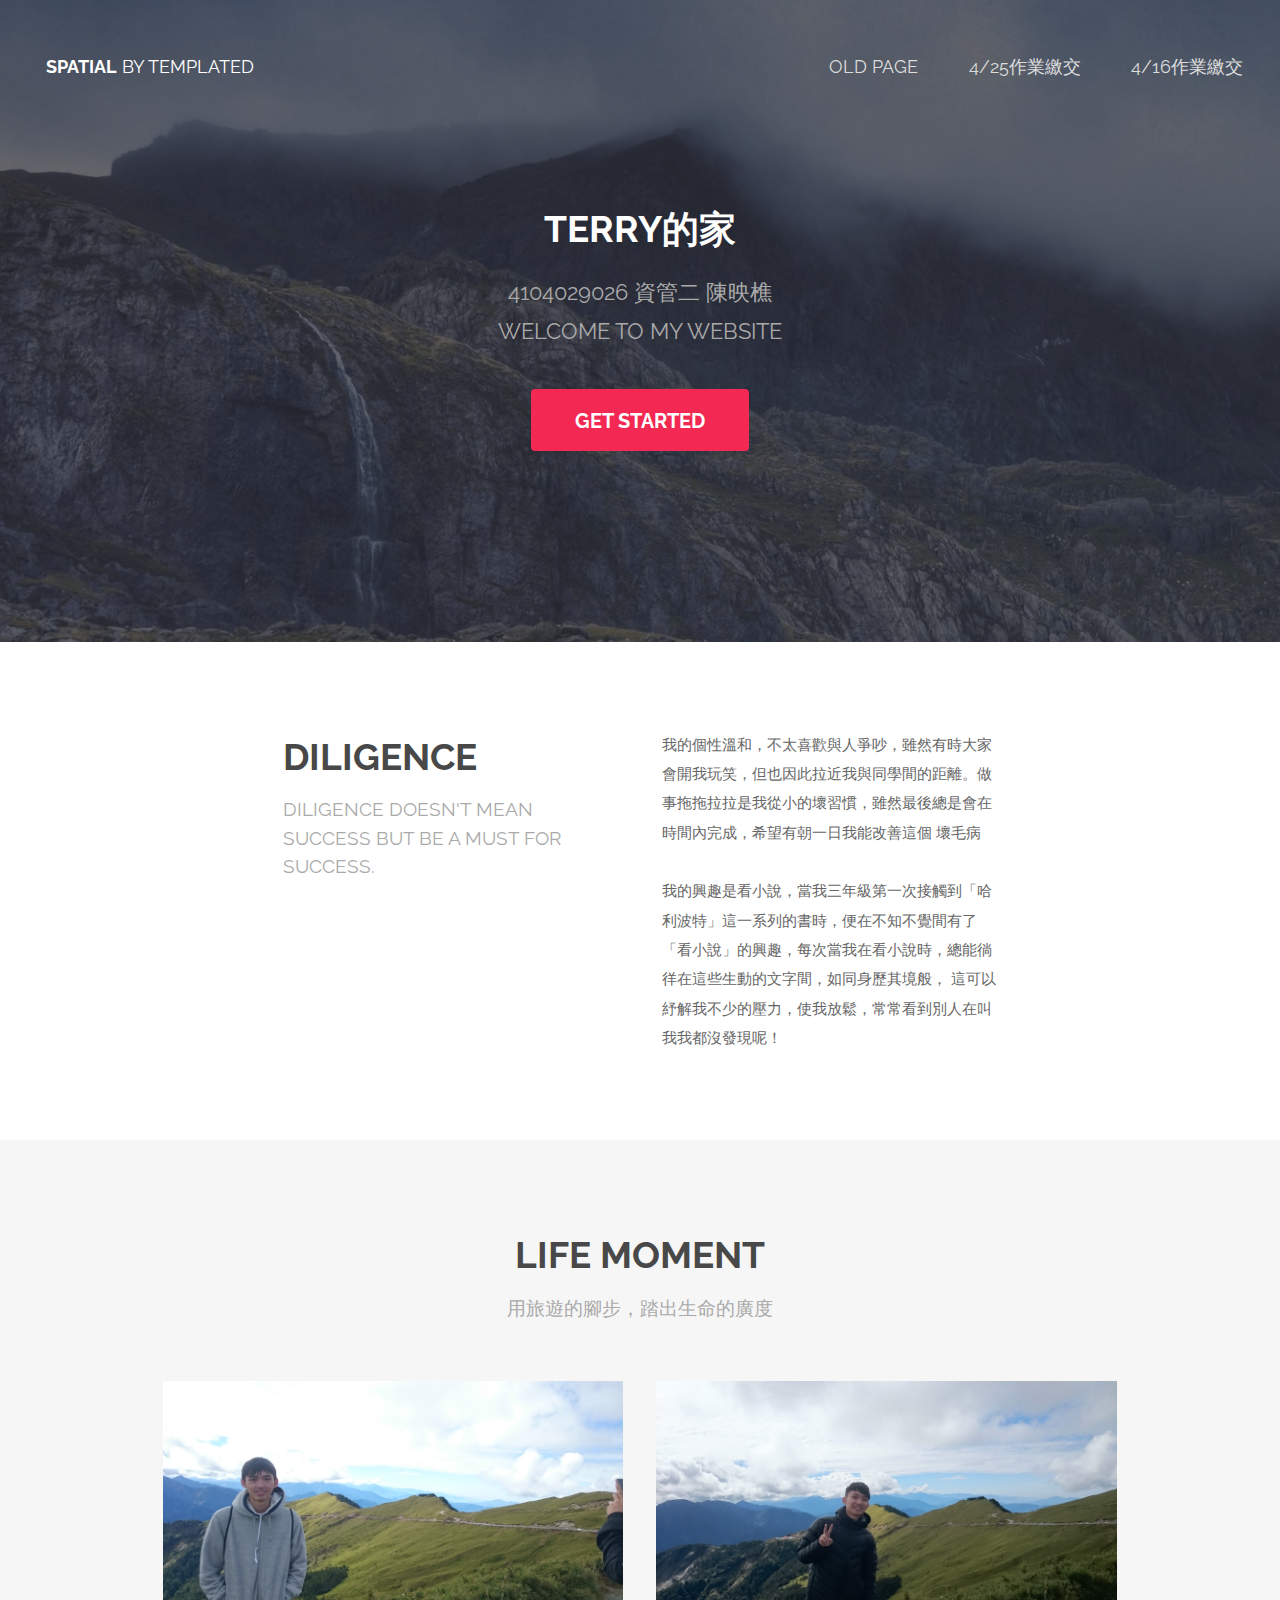
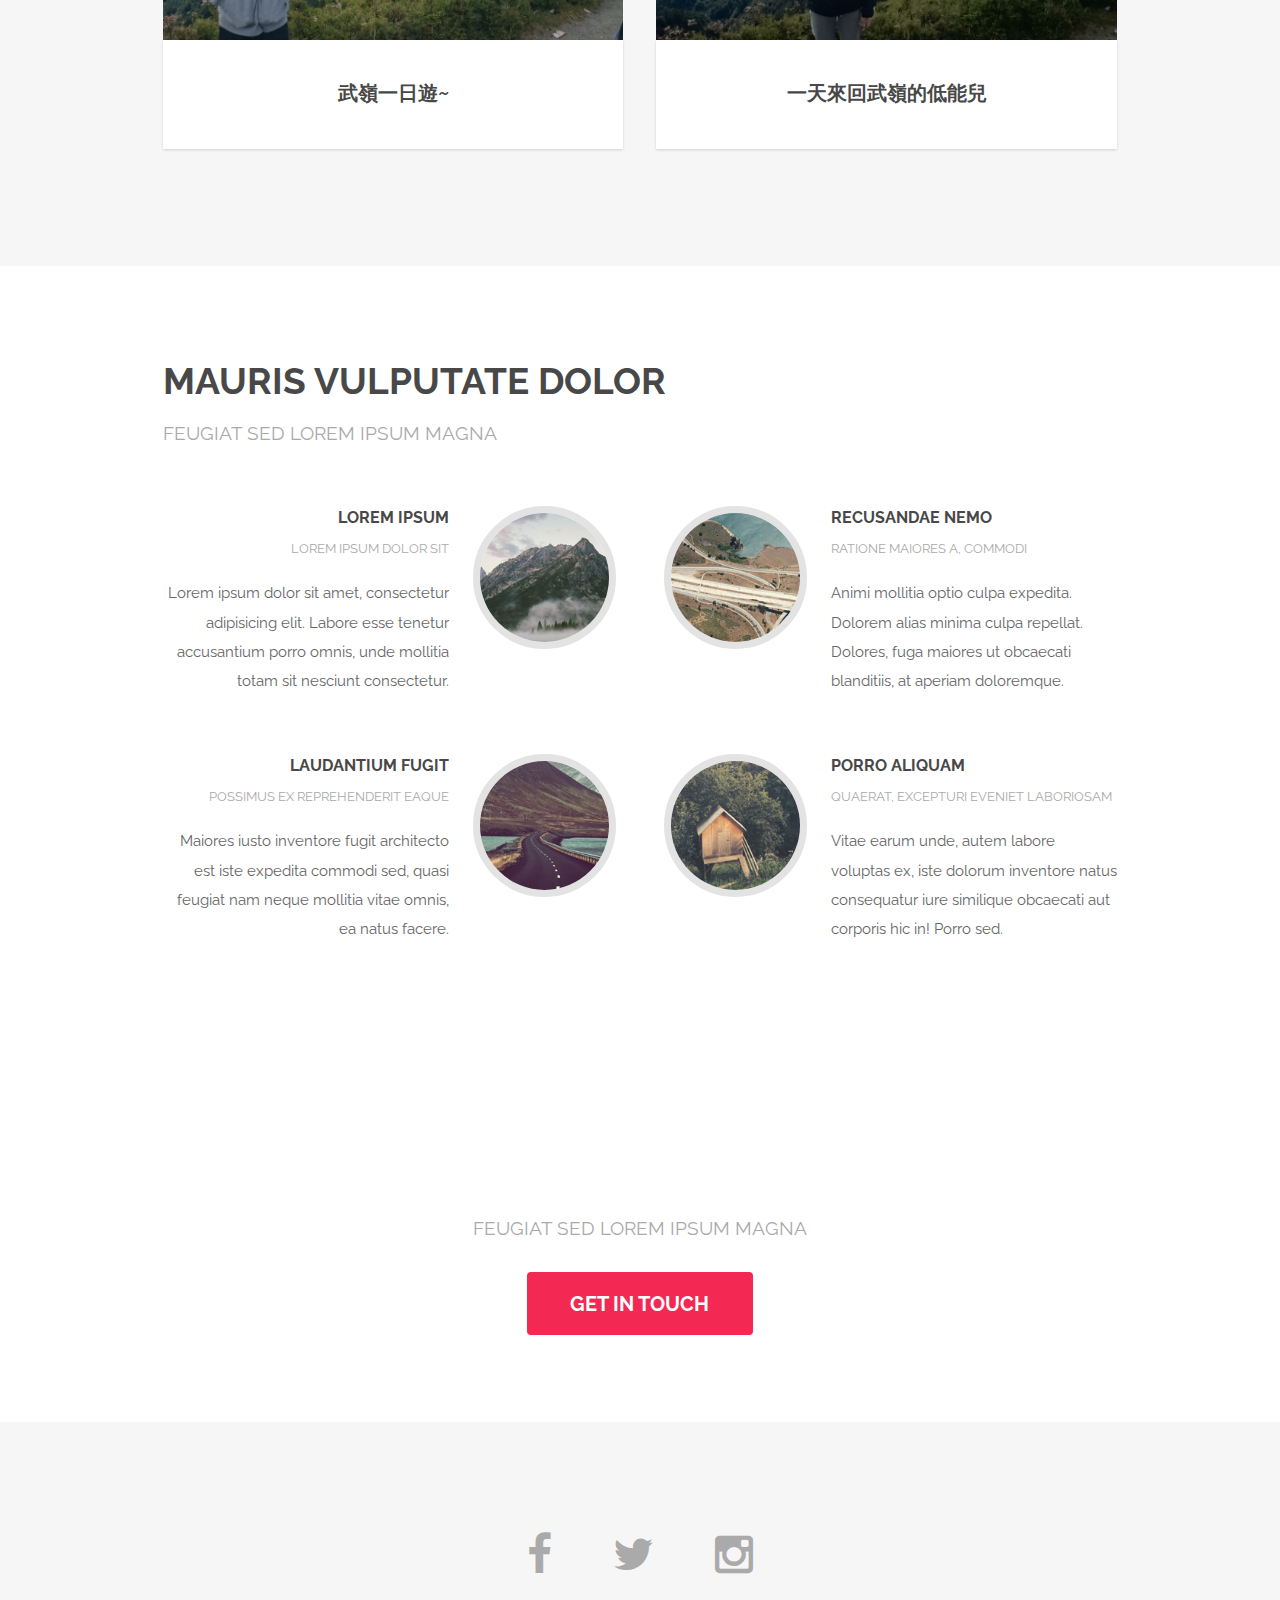
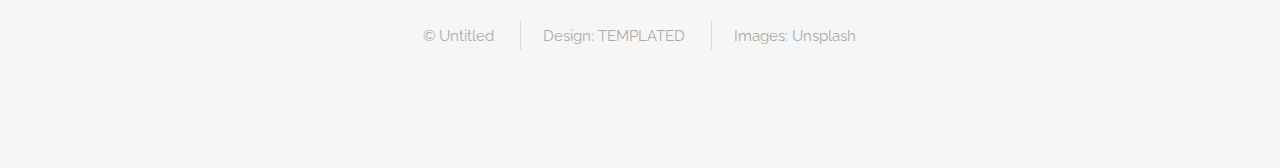
<file: webapps/4104029026/index.html>
<!DOCTYPE HTML>
<html>

<head>
	<title>terry web</title>
	<meta charset="utf-8" />
	<meta name="viewport" content="width=device-width, initial-scale=1" />
	<link rel="stylesheet" href="assets/css/main.css" />
</head>

<body class="landing">

	<!-- Header -->
	<header id="header" class="alt">
		<h1><strong><a href="index.html">Spatial</a></strong> by Templated</h1>
		<nav id="nav">
			<ul>
				<li><a href="indexold/indexold.html">old page</a></li>
				<li><a href="425homework/index.html">4/25作業繳交</a></li>
				<li><a href="indexold/gameinfo.html">4/16作業繳交</a></li>
				<!--<li><a href="generic.html">Generic</a></li>
				<li><a href="elements.html">Elements</a></li>-->
			</ul>
		</nav>
	</header>

	<a href="#menu" class="navPanelToggle"><span class="fa fa-bars"></span></a>

	<!-- Banner -->
	<section id="banner">
		<h2>terry的家</h2>
		<p>4104029026 資管二 陳映樵 <br /> welcome to my website</p>
		<ul class="actions">
			<li><a href="#" class="button special big">Get Started</a></li>
		</ul>
	</section>

	<!-- One -->
	<section id="one" class="wrapper style1">
		<div class="container 75%">
			<div class="row 200%">
				<div class="6u 12u$(medium)">
					<header class="major">
						<h2>diligence</h2>
						<p>Diligence doesn't mean success but be a must for success.</p>
					</header>
				</div>
				<div class="6u$ 12u$(medium)">
					<p>我的個性溫和，不太喜歡與人爭吵，雖然有時大家會開我玩笑，但也因此拉近我與同學間的距離。做事拖拖拉拉是我從小的壞習慣，雖然最後總是會在時間內完成，希望有朝一日我能改善這個
						壞毛病
					<p>我的興趣是看小說，當我三年級第一次接觸到「哈利波特」這一系列的書時，便在不知不覺間有了「看小說」的興趣，每次當我在看小說時，總能徜徉在這些生動的文字間，如同身歷其境般，
						這可以紓解我不少的壓力，使我放鬆，常常看到別人在叫我我都沒發現呢！</p>
				</div>
			</div>
		</div>
	</section>

	<!-- Two -->
	<section id="two" class="wrapper style2 special">
		<div class="container">
			<header class="major">
				<h2>life moment</h2>
				<p>用旅遊的腳步，踏出生命的廣度</p>
			</header>
			<div class="row 150%">
				<div class="6u 12u$(xsmall)">
					<div class="image fit captioned">
						<img src="images/武嶺1.JPG" alt="" />
						<h3>武嶺一日遊~</h3>
					</div>
				</div>
				<div class="6u$ 12u$(xsmall)">
					<div class="image fit captioned">
						<img src="images/武嶺2.JPG" alt="" />
						<h3>一天來回武嶺的低能兒</h3>
					</div>
				</div>
			</div>
			<!--<ul class="actions">
				<li><a href="#" class="button special big">Nulla luctus</a></li>
				<li><a href="#" class="button big">Sed vulputate</a></li>
			</ul>-->
		</div>
	</section>

	<!-- Three -->
	<section id="three" class="wrapper style1">
		<div class="container">
			<header class="major special">
				<h2>Mauris vulputate dolor</h2>
				<p>Feugiat sed lorem ipsum magna</p>
			</header>
			<div class="feature-grid">
				<div class="feature">
					<div class="image rounded"><img src="images/pic04.jpg" alt="" /></div>
					<div class="content">
						<header>
							<h4>Lorem ipsum</h4>
							<p>Lorem ipsum dolor sit</p>
						</header>
						<p>Lorem ipsum dolor sit amet, consectetur adipisicing elit. Labore esse tenetur accusantium porro omnis, unde mollitia totam sit nesciunt consectetur.</p>
					</div>
				</div>
				<div class="feature">
					<div class="image rounded"><img src="images/pic05.jpg" alt="" /></div>
					<div class="content">
						<header>
							<h4>Recusandae nemo</h4>
							<p>Ratione maiores a, commodi</p>
						</header>
						<p>Animi mollitia optio culpa expedita. Dolorem alias minima culpa repellat. Dolores, fuga maiores ut obcaecati blanditiis, at aperiam doloremque.</p>
					</div>
				</div>
				<div class="feature">
					<div class="image rounded"><img src="images/pic06.jpg" alt="" /></div>
					<div class="content">
						<header>
							<h4>Laudantium fugit</h4>
							<p>Possimus ex reprehenderit eaque</p>
						</header>
						<p>Maiores iusto inventore fugit architecto est iste expedita commodi sed, quasi feugiat nam neque mollitia vitae omnis, ea natus facere.</p>
					</div>
				</div>
				<div class="feature">
					<div class="image rounded"><img src="images/pic07.jpg" alt="" /></div>
					<div class="content">
						<header>
							<h4>Porro aliquam</h4>
							<p>Quaerat, excepturi eveniet laboriosam</p>
						</header>
						<p>Vitae earum unde, autem labore voluptas ex, iste dolorum inventore natus consequatur iure similique obcaecati aut corporis hic in! Porro sed.</p>
					</div>
				</div>
			</div>
		</div>
	</section>

	<!-- Four -->
	<section id="four" class="wrapper style3 special">
		<div class="container">
			<header class="major">
				<h2>Aenean elementum ligula</h2>
				<p>Feugiat sed lorem ipsum magna</p>
			</header>
			<ul class="actions">
				<li><a href="#" class="button special big">Get in touch</a></li>
			</ul>
		</div>
	</section>

	<!-- Footer -->
	<footer id="footer">
		<div class="container">
			<ul class="icons">
				<li>
					<a href="#" class="icon fa-facebook"></a>
				</li>
				<li>
					<a href="#" class="icon fa-twitter"></a>
				</li>
				<li>
					<a href="#" class="icon fa-instagram"></a>
				</li>
			</ul>
			<ul class="copyright">
				<li>&copy; Untitled</li>
				<li>Design: <a href="http://templated.co">TEMPLATED</a></li>
				<li>Images: <a href="http://unsplash.com">Unsplash</a></li>
			</ul>
		</div>
	</footer>

	<!-- Scripts -->
	<script src="assets/js/jquery.min.js"></script>
	<script src="assets/js/skel.min.js"></script>
	<script src="assets/js/util.js"></script>
	<script src="assets/js/main.js"></script>

</body>

</html>
</file>
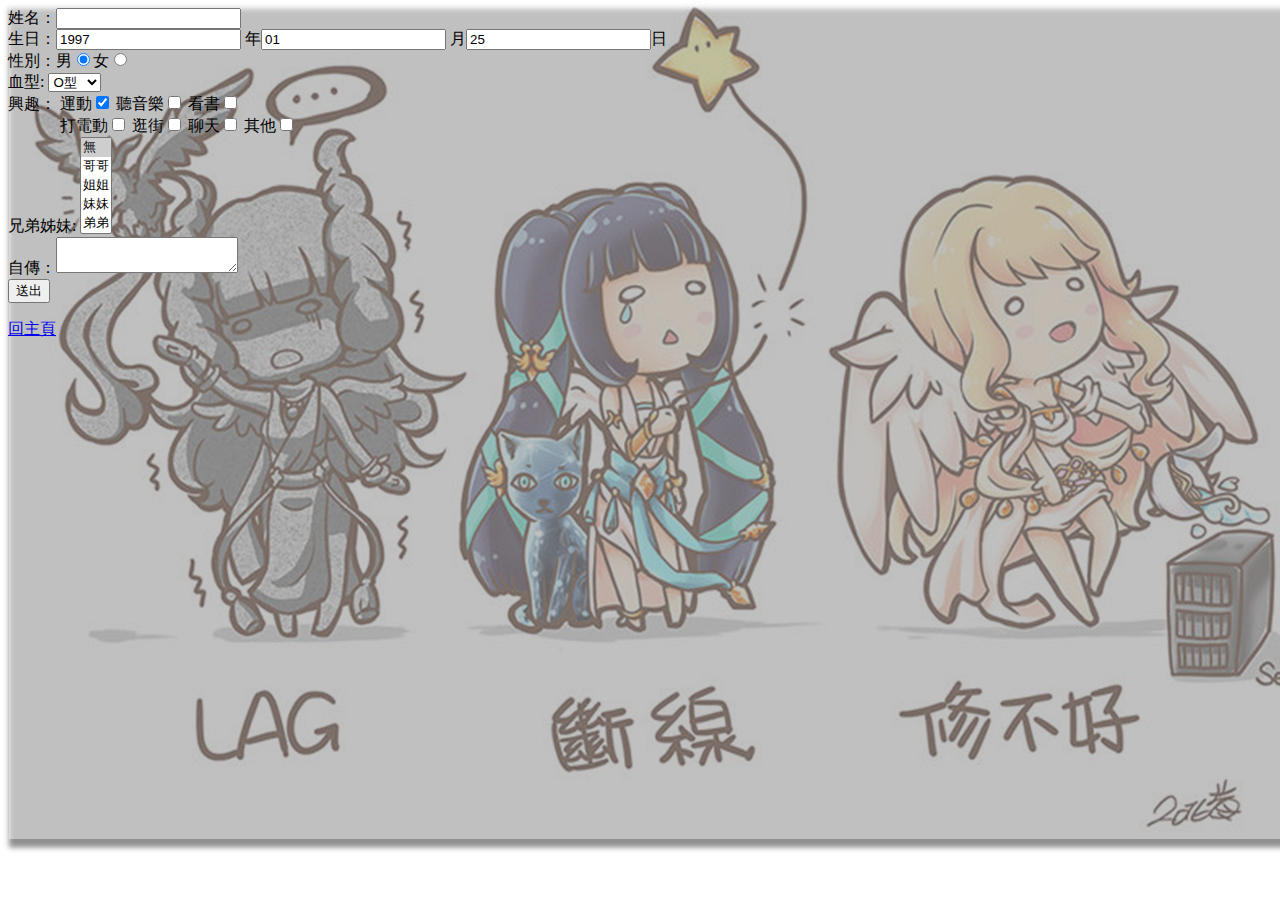
<file: webapps/4104029026/425homework/index.html>
<html>

<head>
    <meta http-equiv="Content-Type" content="text/html; charset=utf-8">
    <title>425homework</title>
    <style>
        body {
            background-image: url("../indexold/images/lag.png");
            background-repeat: no-repeat;
            background-attachment: fixed;
        }
    </style>
</head>

<body>
    <form action="index.jsp" type="post">
        姓名：<input type='text' name="username"><br>
        生日：<input type='text' name="birY" value="1997">
        年<input type='text' name="birM" value="01">
        月<input type='text' name="birD" value="25">日<br>
        性別：男<input type="radio" name="sex" value="男" checked>女<input type="radio" name="sex" value="女"><br>
        血型:
        <SELECT name="ABO" size=1>
		        <OPTION value = "O型" selected>O型</OPTION>
		        <OPTION value = "A型">A型</OPTION>
		        <OPTION value = "B型">B型</OPTION>
		        <OPTION value = "AB型">AB型</OPTION>
	      </SELECT><br>
        興趣：
        運動<input type="checkbox" name="hobby" value="運動" checked>
        聽音樂<input type="checkbox" name="hobby" value="聽音樂">
        看書<input type="checkbox" name="hobby" value="看書"><br>
        &nbsp;&nbsp;&nbsp;&nbsp;&nbsp;&nbsp;&nbsp;&nbsp;&nbsp;&nbsp;&nbsp;&nbsp;
        打電動<input type="checkbox" name="hobby" value="打電動">
        逛街<input type="checkbox" name="hobby" value="逛街">
        聊天<input type="checkbox" name="hobby" value="聊天">
        其他<input type="checkbox" name="hobby" value="其他"><br>
        兄弟姊妹:
        <SELECT name="broth" size=5 Multiple>
            <OPTION value = "無" selected>無</OPTION>
		        <OPTION value = "哥哥">哥哥</OPTION>
		        <OPTION value = "姐姐">姐姐</OPTION>
		        <OPTION value = "妹妹">妹妹</OPTION>
		        <OPTION value = "弟弟">弟弟</OPTION>
	      </SELECT><br>
        自傳：<textarea name="note"></textarea><br>
        <input type="submit" value="送出"/>
    </form>
    <a href = "../index.html">回主頁</a>
</body>

</html>
</file>
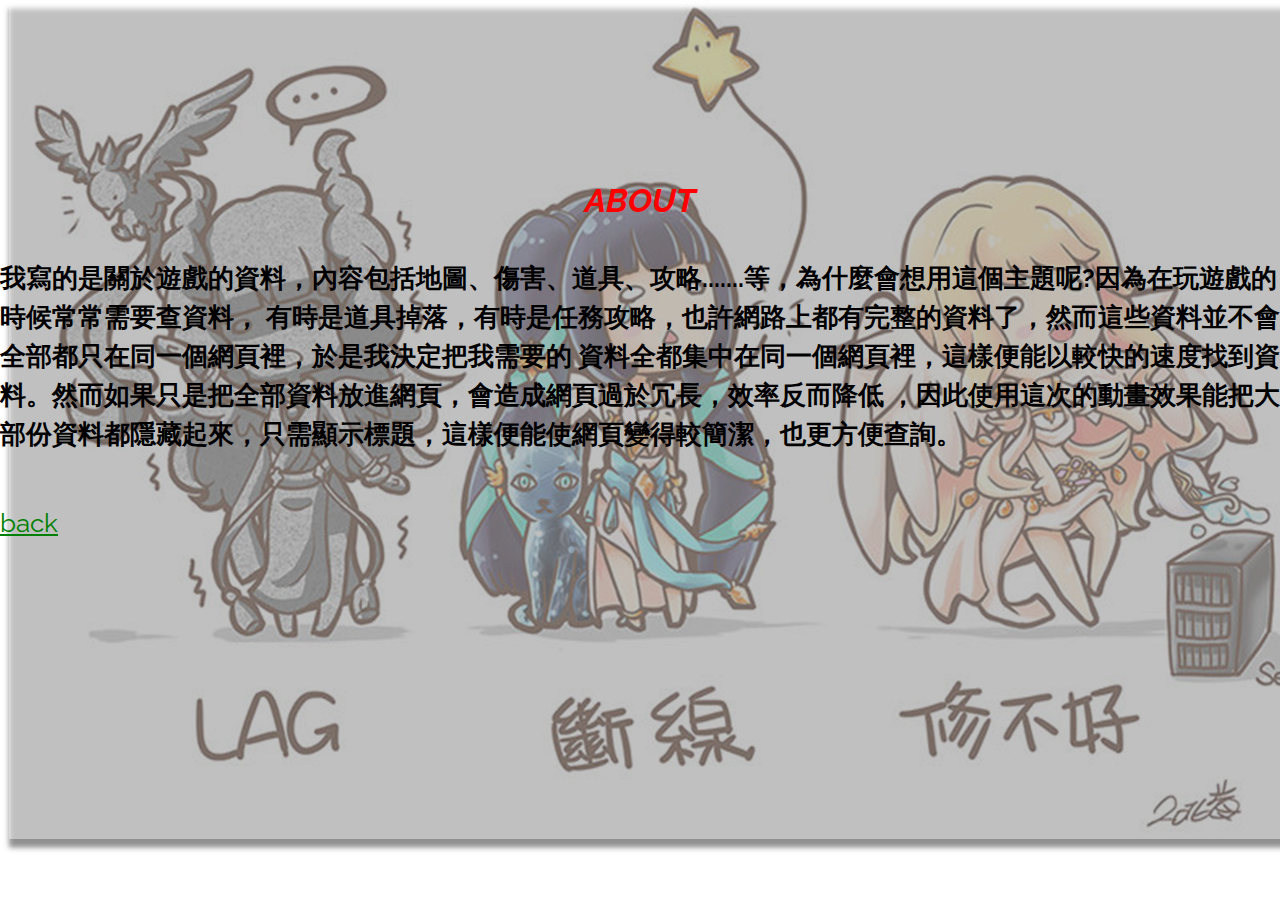
<file: webapps/4104029026/indexold/about.html>
<html>

<head>
    <meta http-equiv="Content-Type" content="text/html; charset=utf-8">
    <link rel="stylesheet" href="../assets/css/main.css" />
    <title>about</title>
    <style>
        body {
            background-image: url("images/lag.png");
            background-repeat: no-repeat;
            background-attachment: fixed;
        }

        h2 {
            color: red;
            font-size: 33px;
            font-style: oblique;
        }

        h3 {
            color: black;
            font-size: 26px;
        }

        a {
          color: green;
          font-size: 26px;
        }
    </style>
</head>

<body>
  <section id="one" class="wrapper style1">
    <h2 align="center">about</h2>
    <h3>
      我寫的是關於遊戲的資料，內容包括地圖、傷害、道具、攻略.......等，為什麼會想用這個主題呢?因為在玩遊戲的時候常常需要查資料，
      有時是道具掉落，有時是任務攻略，也許網路上都有完整的資料了，然而這些資料並不會全部都只在同一個網頁裡，於是我決定把我需要的
      資料全都集中在同一個網頁裡，這樣便能以較快的速度找到資料。然而如果只是把全部資料放進網頁，會造成網頁過於冗長，效率反而降低
      ，因此使用這次的動畫效果能把大部份資料都隱藏起來，只需顯示標題，這樣便能使網頁變得較簡潔，也更方便查詢。
    </h3>
    <br>
    <a href="gameinfo.html">back</a>

  </section>
</body>

</html>
</file>
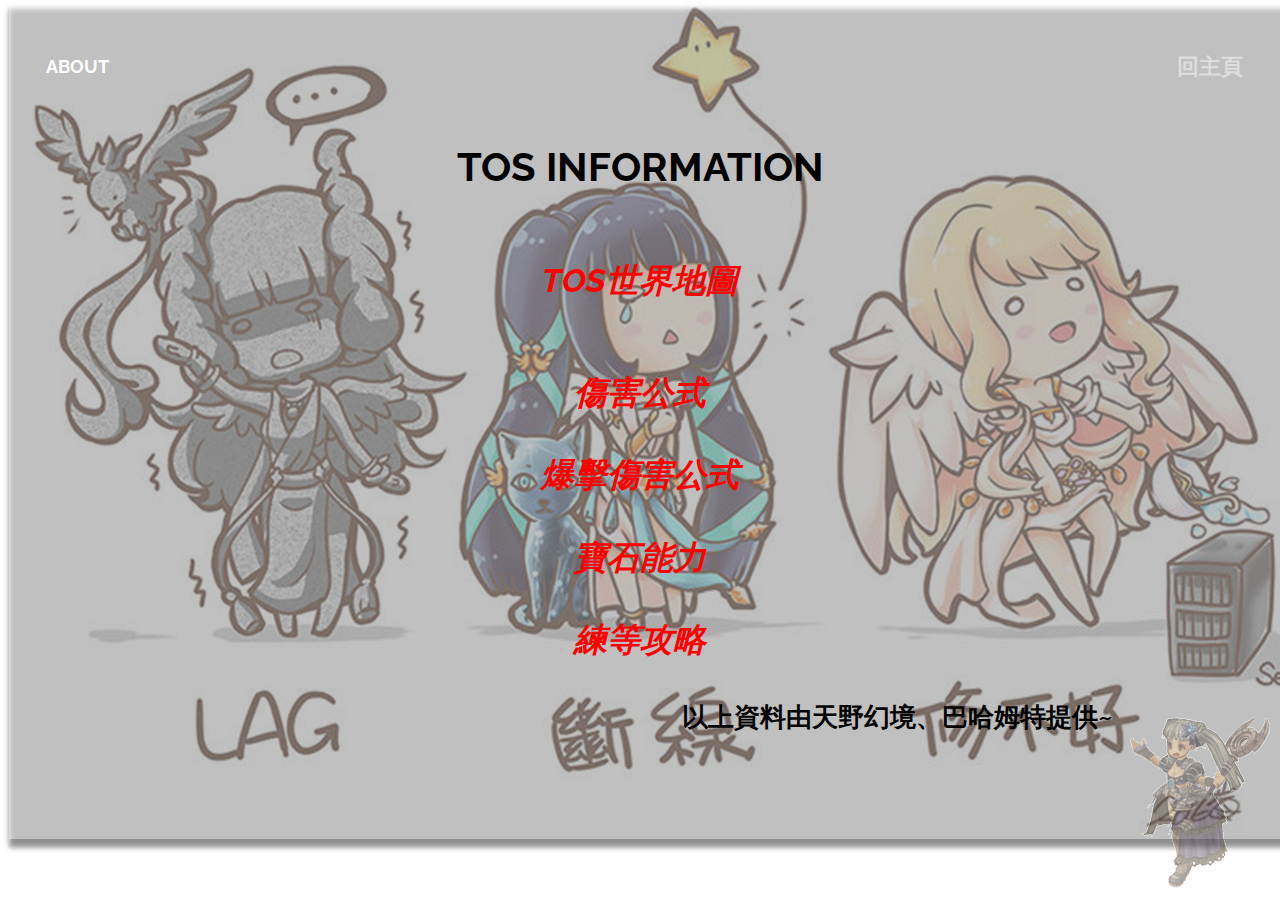
<file: webapps/4104029026/indexold/gameinfo.html>
<html>

<head>
    <meta http-equiv="Content-Type" content="text/html; charset=utf-8">
    <title>tos info</title>
    <script src="../assets/js/jquery.min.js"></script>
    <link rel="stylesheet" href="../assets/css/main.css" />
    <style>
        body {
            background-image: url("images/lag.png");
            background-repeat: no-repeat;
            background-attachment: fixed;
        }

        h2 {
            color: red;
            font-size: 33px;
            font-style: oblique;
        }

        h3 {
            color: black;
            font-size: 26px;
        }

        span {
            color: black;
            font-size: 22px;
            font-weight: bold;
        }

        table {
            border-style: solid;
            border-width: 3px;
            border-color: #0000FF;
            border: 2;
        }

        th,
        tr,
        td {
            color: black;
            font-size: 20px;
            font-weight: bold;
        }

        ul,
        li {
            color: black;
            font-size: 22px;
        }

        #mm {
            float: right;
        }
    </style>
    <script>
        $(document).ready(function() {
            $('#map').click(function() {
                $("#mappic").fadeIn();
                $("#closemap").fadeIn();
            });
        });

        $(document).ready(function() {
            $('#closemap').click(function() {
                $("#mappic").fadeOut();
                $("#closemap").fadeOut();
            });
        });
    </script>

    <script>
        $(document).ready(function() {
            $("#atk").click(function() {
                $("#formula").slideToggle("slow");
            });
        });
    </script>

    <script>
        $(document).ready(function() {
            $("#cri").click(function() {
                $("#criAtk").slideToggle("slow");
            });
        });
    </script>

    <script>
        $(document).ready(function() {
            $("#crystal").click(function() {
                $("#redgem").toggle("slow");
                $("#bluegem").toggle("slow");
                $("#yellowgem").toggle("slow");
                $("#greengem").toggle("slow");
            });
        });

        $(document).ready(function() {
            $("#redgem").click(function() {
                $("#redta").show("slow");
                $("#closeta").show("slow");
            });
        });

        $(document).ready(function() {
            $("#bluegem").click(function() {
                $("#blueta").show("slow");
                $("#closeta").show("slow");
            });
        });

        $(document).ready(function() {
            $("#yellowgem").click(function() {
                $("#yellowta").show("slow");
                $("#closeta").show("slow");
            });
        });

        $(document).ready(function() {
            $("#greengem").click(function() {
                $("#greenta").show("slow");
                $("#closeta").show("slow");
            });
        });

        $(document).ready(function() {
            $("#closeta").click(function() {
                $("#redta").hide("slow");
                $("#blueta").hide("slow");
                $("#yellowta").hide("slow");
                $("#greenta").hide("slow");
                $("#closeta").hide("slow");
            });
        });
    </script>
    <script>
        $(document).ready(function() {
            $("#rank").click(function() {
                $("#ooo").slideDown("slow");
                $("#two").slideDown("slow");
                $("#three").slideDown("slow");
                $("#four").slideDown("slow");
                $("#closerank").slideDown("slow");
            });
        });

        $(document).ready(function() {
            $("#closerank").click(function() {
                $("#ooo").slideUp("slow");
                $("#two").slideUp("slow");
                $("#three").slideUp("slow");
                $("#four").slideUp("slow");
                $("#closerank").slideUp("slow");
            });
        });

        $(document).ready(function() {
            $("#ooo").click(function() {
                $("#ooocon").fadeToggle("slow");
            });
        });

        $(document).ready(function() {
            $("#two").click(function() {
                $("#twocon").fadeToggle("slow");
            });
        });

        $(document).ready(function() {
            $("#three").click(function() {
                $("#threecon").fadeToggle("slow");
            });
        });

        $(document).ready(function() {
            $("#four").click(function() {
                $("#fourcon").fadeToggle("slow");
            });
        });
    </script>

    <script>
        $(document).ready(function() {
            $("#mm").fadeTo("slow", 0.45);
        });

        $(document).ready(function() {
            $("#mm").mouseenter(function() {
                $(this).fadeTo("slow", 0.9);
            })
            $("#mm").mouseleave(function() {
                $(this).fadeTo("slow", 0.45);
            });
        });
    </script>

</head>

<body class="landing">
    <header id="header" class="alt">
        <h1 id="ab"><strong><a href="about.html">about</a></strong></h1>
        <nav>
            <ul>
                <li><strong><a href="../index.html">回主頁</a></strong></li>
            </ul>
        </nav>
    </header>
    <section id="one" class="wrapper style1">
        <div align="center">
            <br><br>
            <h1 style="color:black;font-size:40px" ;>tos information</h1>
        </div>
        <br>
        <div align="center">
            <h2 id="map">tos世界地圖</h2>
            <br>
            <img src="images/worldmap.jpg" style="width:800px;height:1500px;display:none;" id="mappic">
            <h2 id="closemap" style="display:none">收起地圖</h2>
        </div>
        <div align="center">
            <h2 id="atk">傷害公式</h2>
            <h3 id="formula" style="display:none">{ [ (面板攻擊＋技能威力＋魔法增幅) ×基礎增幅 －
              (敵方防禦－防禦減益) ×等級懲罰 ＋屬性抵抗 ] ×爆擊增幅
              ＋爆擊增傷＋屬性增傷＋類型增傷 } ×技能增幅×相剋增幅×目標增幅×特性增幅 ＋附加傷害
            </h3>
        </div>
        <div align="center">
            <h2 id="cri">爆擊傷害公式</h2>
            <h3 id="criAtk" style="display:none">
              (人物暴擊 + 技能加成 - 目標暴擊抗性) *42 /人物等級
            </h3>
        </div>

        <div align="center" id="gem">
            <h2 id="crystal">寶石能力</h2>
            <span id="redgem" style="display:none">紅寶石</span>
            <span id="bluegem" style="display:none">藍寶石</span>
            <span id="yellowgem" style="display:none">黃寶石</span>
            <span id="greengem" style="display:none">綠寶石</span>
            <table id="redta" style="display:none">
                <tr>
                    <th></th>
                    <th>紅寶石等級</th>
                    <th>5</th>
                    <th>6</th>
                    <th>7</th>
                </tr>
                <tr>
                    <td>武器</td>
                    <td>最大攻擊力</td>
                    <td>180</td>
                    <td>240</td>
                    <td>310</td>
                </tr>
                <tr>
                    <td>副手</td>
                    <td>物理攻擊力</td>
                    <td>110</td>
                    <td>145</td>
                    <td>185</td>
                </tr>
                <tr>
                    <td>衣褲</td>
                    <td>hp</td>
                    <td>789</td>
                    <td>1080</td>
                    <td>1419</td>
                </tr>
                <tr>
                    <td>手套</td>
                    <td>爆擊傷害</td>
                    <td>23</td>
                    <td>30</td>
                    <td>39</td>
                </tr>
                <tr>
                    <td>鞋子</td>
                    <td>hp回復力</td>
                    <td>22</td>
                    <td>32</td>
                    <td>44</td>
                </tr>
            </table>

            <table id="blueta" style="display:none">
                <tr>
                    <th></th>
                    <th>藍寶石等級</th>
                    <th>5</th>
                    <th>6</th>
                    <th>7</th>
                </tr>
                <tr>
                    <td>武器</td>
                    <td>魔法攻擊力</td>
                    <td>86</td>
                    <td>113</td>
                    <td>144</td>
                </tr>
                <tr>
                    <td>副手</td>
                    <td>格檔</td>
                    <td>30</td>
                    <td>44</td>
                    <td>60</td>
                </tr>
                <tr>
                    <td>衣褲</td>
                    <td>sp</td>
                    <td>138</td>
                    <td>180</td>
                    <td>228</td>
                </tr>
                <tr>
                    <td>手套</td>
                    <td>sp回復力</td>
                    <td>22</td>
                    <td>21</td>
                    <td>44</td>
                </tr>
                <tr>
                    <td>鞋子</td>
                    <td>魔法防禦力</td>
                    <td>50</td>
                    <td>60</td>
                    <td>70</td>
                </tr>
            </table>

            <table id="yellowta" style="display:none">
                <tr>
                    <th></th>
                    <th>黃寶石等級</th>
                    <th>5</th>
                    <th>6</th>
                    <th>7</th>
                </tr>
                <tr>
                    <td>武器</td>
                    <td>爆擊傷害</td>
                    <td>270</td>
                    <td>360</td>
                    <td>470</td>
                </tr>
                <tr>
                    <td>副手</td>
                    <td>爆擊傷害</td>
                    <td>145</td>
                    <td>195</td>
                    <td>245</td>
                </tr>
                <tr>
                    <td>衣褲</td>
                    <td>物理防禦力</td>
                    <td>50</td>
                    <td>60</td>
                    <td>70</td>
                </tr>
                <tr>
                    <td>手套</td>
                    <td>格檔貫穿</td>
                    <td>30</td>
                    <td>44</td>
                    <td>60</td>
                </tr>
                <tr>
                    <td>鞋子</td>
                    <td>hp</td>
                    <td>525</td>
                    <td>720</td>
                    <td>945</td>
                </tr>
            </table>

            <table id="greenta" style="display:none">
                <tr>
                    <th></th>
                    <th>綠寶石等級</th>
                    <th>5</th>
                    <th>6</th>
                    <th>7</th>
                </tr>
                <tr>
                    <td>武器</td>
                    <td>爆擊</td>
                    <td>26</td>
                    <td>38</td>
                    <td>52</td>
                </tr>
                <tr>
                    <td>副手</td>
                    <td>爆擊</td>
                    <td>29</td>
                    <td>42</td>
                    <td>57</td>
                </tr>
                <tr>
                    <td>衣褲</td>
                    <td>爆擊抵抗</td>
                    <td>15</td>
                    <td>24</td>
                    <td>39</td>
                </tr>
                <tr>
                    <td>手套</td>
                    <td>命中</td>
                    <td>22</td>
                    <td>32</td>
                    <td>44</td>
                </tr>
                <tr>
                    <td>鞋子</td>
                    <td>迴避</td>
                    <td>17</td>
                    <td>24</td>
                    <td>32</td>
                </tr>
            </table>
            <h3 id="closeta" style="display:none">收起表格</h3>
        </div>

        <div align="center">
            <h2 id="rank">練等攻略</h2>
            <h3 id="ooo" style="display:none">等級1~50<h3>
          <ul id="ooocon" style="display:none">
            <li>
              你可以存一些Lv3的經驗卡然後用農的升等，因為你可能會在50副本找不到隊伍隨機匹配
            </li>
            <li>
              泰內花園
            </li>
          </ul>
          <h3 id="two" style="display:none">等級50~90</h3>
            <ul id="twocon" style="display:none">
                <li>
                    打50副本(入口在泰內花園)
                </li>
                <li>
                    解完[柯拉佩達]與[歐勒夏]區域的任務
                </li>
            </ul>
            <h3 id="three" style="display:none">等級90~100</h3>
            <ul id="threecon" style="display:none">
                <li>
                    打90副本(入口在澤凱瑞爾岔路)
                </li>
            </ul>
            <h3 id="four" style="display:none">等級100</h3>
            <ul id="fourcon" style="display:none">
                <li>
                    恭喜你從現在開始可打100等的副本(俗稱傭兵副本)
                </li>
                <li>
                    傭兵副本跟其他副本分開計算次數，所以放心地每天把3次打完，再把每天的一般副本次數也打完。
                </li>
            </ul>
            <h3 id="closerank" style="display:none">收起攻略</h3>
        </div>

        <div>
            <h3 style="text-align:right;">
              <img src="images/person.gif" id="mm">
              以上資料由天野幻境、巴哈姆特提供~
            </h3>
        </div>

    </section>
</body>

</html>
</file>
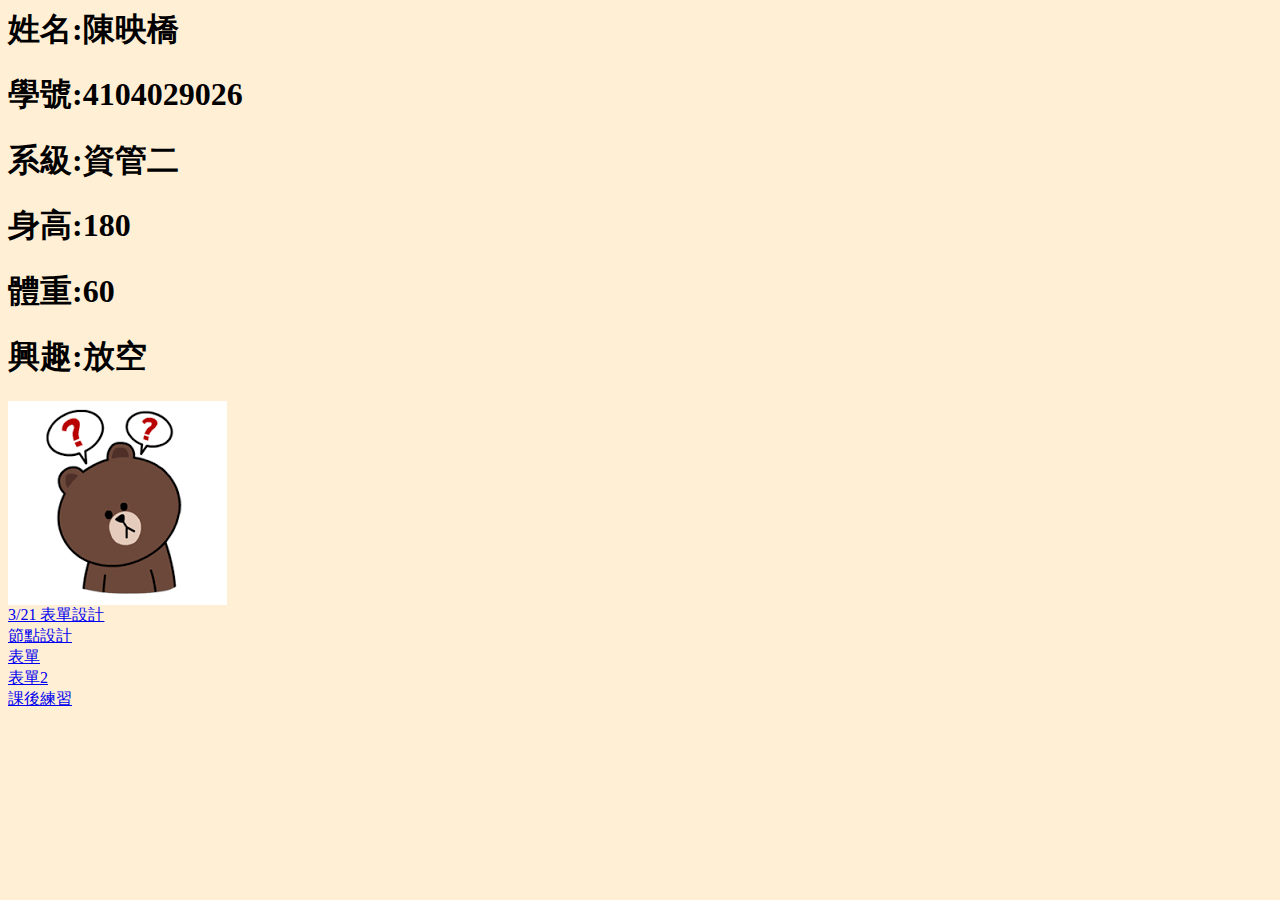
<file: webapps/4104029026/indexold/indexold.html>
<html>
	<head>
		<meta http-equiv="Content-Type" content="text/html; charset=utf-8">
		<title>自傳</title>
		<style>
			* {
				background-color:#FFEFD5;
			}
		</style>
	</head>
<body>
	<h1>姓名:陳映橋</h1>
	<h1>學號:4104029026</h1>
	<h1>系級:資管二</h1>
	<h1>身高:180</h1>
	<h1>體重:60</h1>
	<h1>興趣:放空</h1>

	<img src = "123.png">
	<br>
	<a href = "jsp\formpractice3.html">3/21 表單設計</a><br>
	<a href = "jsp\nodepractice.html">節點設計</a><br>
	<a href = "jsp\formpractice.html">表單</a><br>
	<a href = "jsp\formpractice2.html">表單2</a><br>
	<a href = "jsp\jsp.html">課後練習</a>
</body>
</html>
</file>
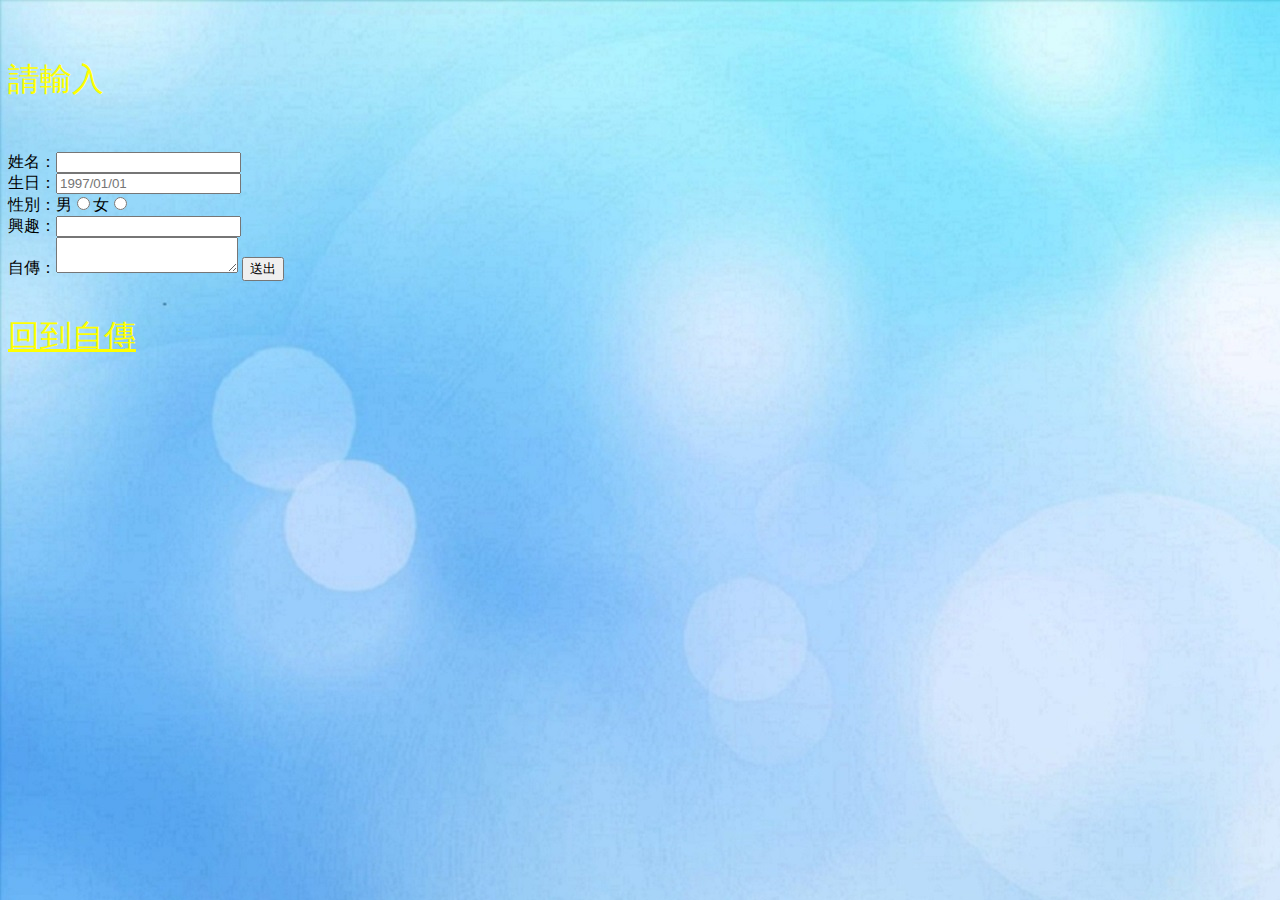
<file: webapps/4104029026/indexold/jsp/formpractice.html>
<html>
	<head>
		<meta http-equiv="Content-Type" content="text/html; charset=utf-8";>
		<title>表單練習</title>
		<style>
			table {
				border-style:solid;
				border-width:3px;
				border-color:#0000FF;
				border:2;
			}
		</style>
		<link rel="stylesheet" href="main.css">
	</head>
	<body background="bac3.jpg">
		<br>
		<p id="style1">請輸入</p><br>
		<form action="" method="get" name="form1">
			姓名：<input type='text' name="username"><br>
			生日：<input type='text' name="birthday" placeholder="1997/01/01"><br>
			性別：男<input type="radio" name="sex" value="男">女<input type="radio" name="sex" value="女"><br>
			興趣：<input type='text' name="hobby"><br>
			自傳：<textarea name="note"></textarea>
			<input type="button" value="送出" onclick="postData()" />
		</form>
		<p id="output"></p>

		<script>
			function postData(){
				var output = document.getElementById("output");
				var username = document.form1.username.value;
				var birthday = document.form1.birthday.value;
				var sex = document.form1.sex.value;
				var hobby = document.form1.hobby.value;
				var note = document.form1.note.value;
				var addall = "姓名:"+username+"\n生日:"+birthday+"\n性別:"+sex+"\n興趣:"+hobby+"\n自傳:"+note+"\n履歷表儲存成功";
				alert(addall);
				output.innerHTML = "<table border>"+
				"<tr>"+
				"<th>"+"姓名"+"</th>"+
				"<th>"+username+"</th>"+
				"</tr>"+
				"<tr>"+
				"<th>"+"生日"+"</th>"+
				"<th>"+birthday+"</th>"+
				"</tr>"+
				"<tr>"+
				"<th>"+"性別"+"</th>"+
				"<th>"+sex+"</th>"+
				"</tr>"+
				"<tr>"+
				"<th>"+"興趣"+"</th>"+
				"<th>"+hobby+"</th>"+
				"</tr>"+
				"<tr>"+
				"<th>"+"自傳"+"</th>"+
				"<th>"+note+"</th>"+
				"</tr>"+
				"</table>";


			}
		</script>
		<br>
		<a id="style1" href = "..\index.html">回到自傳</a>
	</body>
</html>
</file>
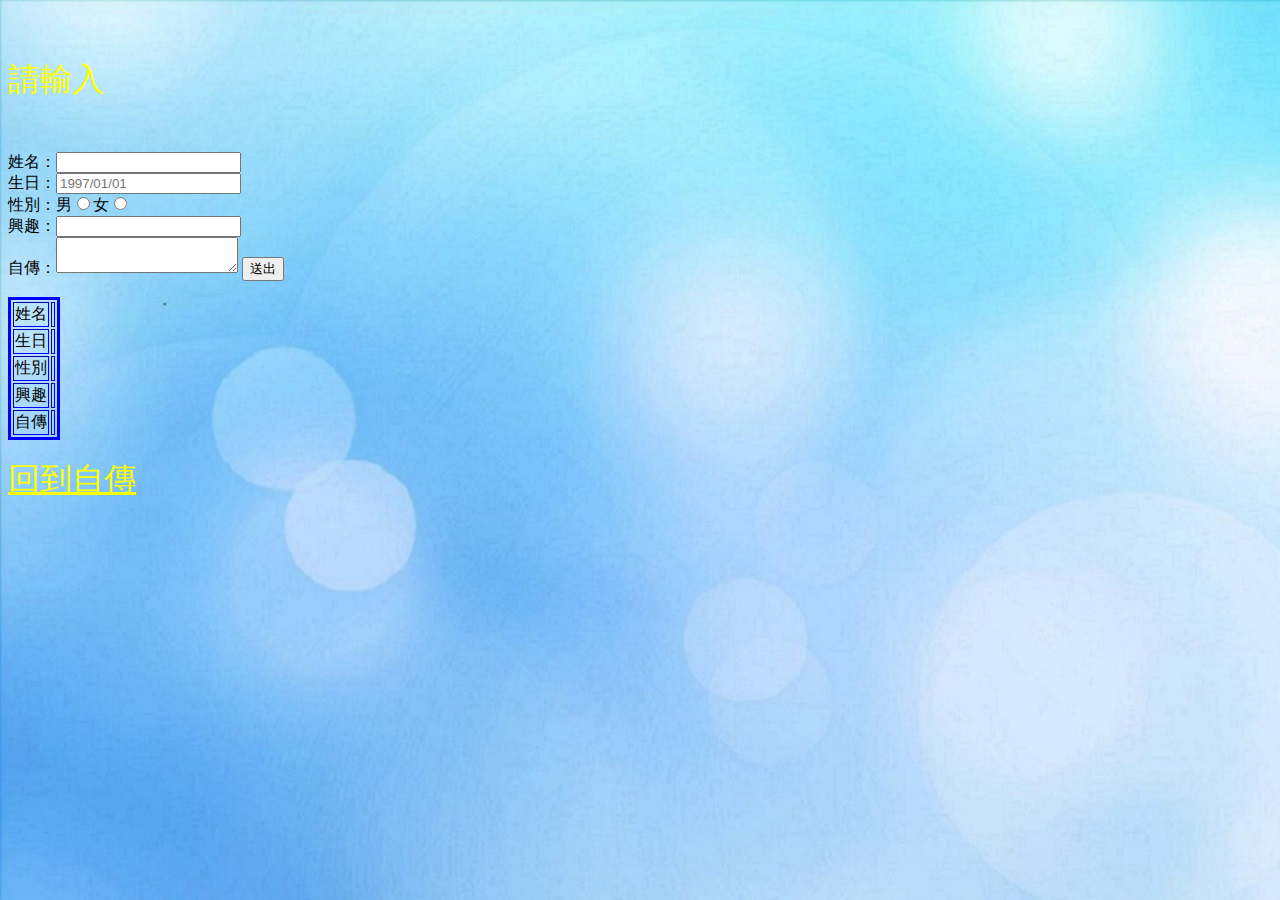
<file: webapps/4104029026/indexold/jsp/formpractice2.html>
<html>
	<head>
		<meta http-equiv="Content-Type" content="text/html; charset=utf-8";>
		<title>表單練習</title>
		<style>
			table {
				border-style:solid;
				border-width:3px;
				border-color:#0000FF;
				border:2;
			}
		</style>
		<link rel="stylesheet" href="main.css">
	</head>
	<body background="bac3.jpg">
		<br>
		<p id="style1">請輸入</p><br>
		<form action="" method="get" name="form1">
			姓名：<input type='text' name="username"><br>
			生日：<input type='text' name="birthday" placeholder="1997/01/01"><br>
			性別：男<input type="radio" name="sex" value="男">女<input type="radio" name="sex" value="女"><br>
			興趣：<input type='text' name="hobby"><br>
			自傳：<textarea name="note"></textarea>
			<input type="button" value="送出" onclick="postData()" />
		</form>
		
		
		<table border>
			<tr>
				<td>姓名</td>
				<td id="output1"></td>
			</tr>
			<tr>
				<td>生日</td>
				<td id="output2"></td>

			<tr>
				<td>性別</td>
				<td id="output3"></td>
			</tr>
			<tr>
				<td>興趣</td>
				<td id="output4"></td>
			</tr>
			<tr>
				<td>自傳</td>
				<td id="output5"></td>
			</tr>
		</table>
		
		
		
		<script>
			function postData(){
				var username = document.form1.username.value;
				var birthday = document.form1.birthday.value;
				var sex = document.form1.sex.value;
				var hobby = document.form1.hobby.value;
				var note = document.form1.note.value;
				var addall = "姓名:"+username+"\n生日:"+birthday+"\n性別:"+sex+"\n興趣:"+hobby+"\n自傳:"+note+"\n履歷表儲存成功";
				alert(addall);
				document.getElementById("output1").innerHTML = username;
				document.getElementById("output2").innerHTML = birthday;
				document.getElementById("output3").innerHTML = sex;
				document.getElementById("output4").innerHTML = hobby;
				document.getElementById("output5").innerHTML = note;
			}
		</script>
		<br>
		<a id="style1" href = "..\index.html">回到自傳</a>
	</body>
</html>
</file>
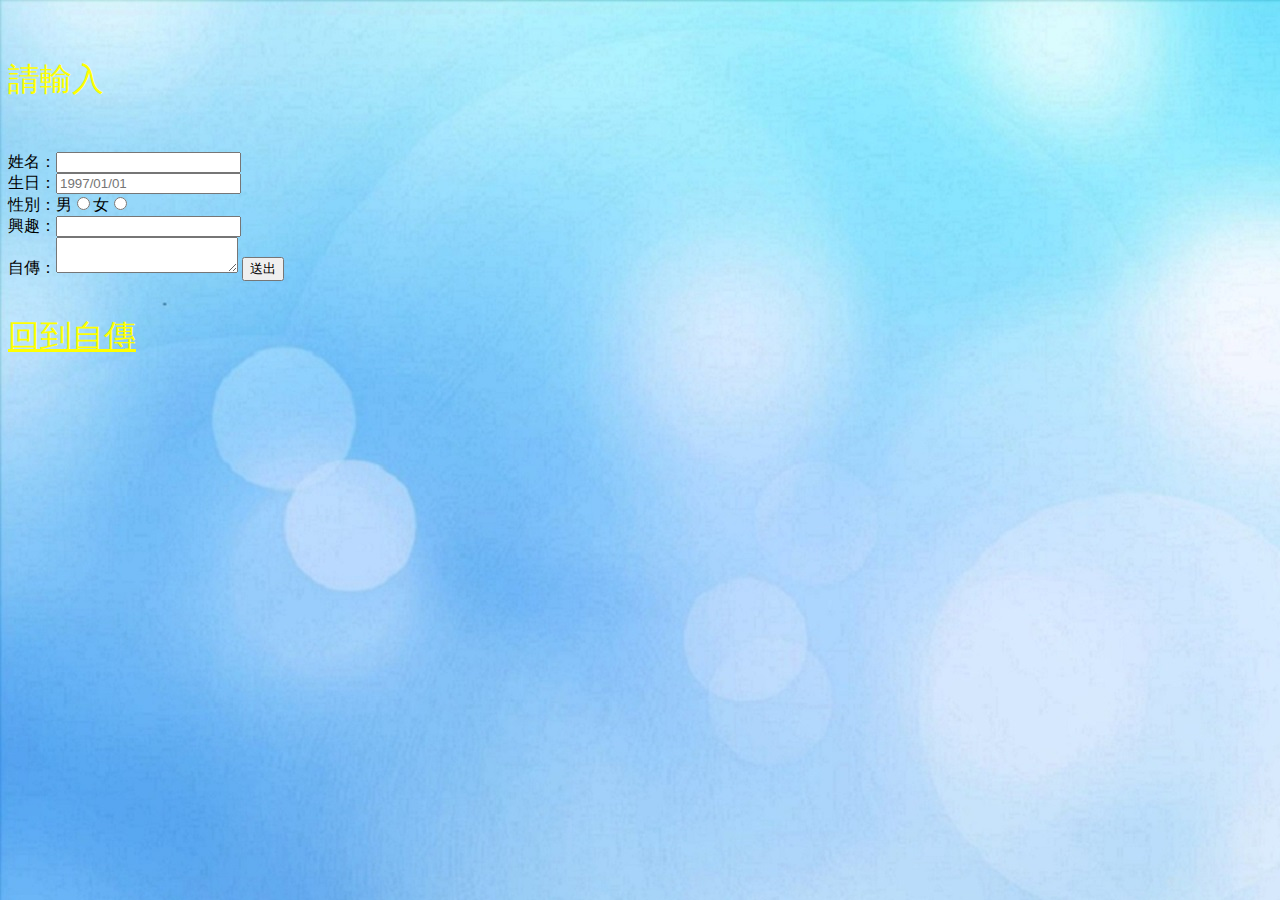
<file: webapps/4104029026/indexold/jsp/formpractice3.html>
<html>
	<head>
		<meta http-equiv="Content-Type" content="text/html; charset=utf-8";>
		<title>3/21 表單練習</title>
		<style>
			table {
				border-style:solid;
				border-width:3px;
				border-color:#0000FF;
				border:2;


				//background-color: SlateGray;
				//margin-top: auto;
				//margin-left: auto;
				//margin-right: auto;
				//margin-bottom: auto;

				padding-top: auto;
				padding-left: auto;
				padding-right: auto;
				padding-bottom: auto;
			}
		</style>
		<link rel="stylesheet" href="main.css">
	</head>
	<body background="bac3.jpg">
		<br>
		<p id="style1">請輸入</p><br>
		<form action="" method="get" name="form1">
			姓名：<input type='text' name="username"><br>
			生日：<input type='text' name="birthday" placeholder="1997/01/01"><br>
			性別：男<input type="radio" name="sex" value="男">女<input type="radio" name="sex" value="女"><br>
			興趣：<input type='text' name="hobby"><br>
			自傳：<textarea name="note"></textarea>
			<input type="button" value="送出" onclick="postData()" />
		</form>

		<div id="a">
		</div>

		<script>
			function postData(){
				var username = document.form1.username.value;
				var birthday = document.form1.birthday.value;
				var sex = document.form1.sex.value;
				var hobby = document.form1.hobby.value;
				var note = document.form1.note.value;


				var objNode = document.getElementById("a");
				var tableform = document.createElement("table");
				var tr = document.createElement("tr");
				var th = document.createElement("th");
				var th2 = document.createElement("th");
				var th3 = document.createElement("th");
				var th4 = document.createElement("th");
				var th5 = document.createElement("th");
				var strText = "姓名";
				var objTextNode = document.createTextNode(strText);
				var strText2 = "生日";
				var objTextNode2 = document.createTextNode(strText2);
				var strText3 = "性別";
				var objTextNode3 = document.createTextNode(strText3);
				var strText4 = "興趣";
				var objTextNode4 = document.createTextNode(strText4);
				var strText5 = "自傳";
				var objTextNode5 = document.createTextNode(strText5);

				objNode.appendChild(tableform);
				tableform.appendChild(tr);
				tr.appendChild(th);
				tr.appendChild(th2);
				tr.appendChild(th3);
				tr.appendChild(th4);
				tr.appendChild(th5);
				th.appendChild(objTextNode);
				th2.appendChild(objTextNode2);
				th3.appendChild(objTextNode3);
				th4.appendChild(objTextNode4);
				th5.appendChild(objTextNode5);

				var tr2 = document.createElement("tr");
				var td = document.createElement("td");
				var td2 = document.createElement("td");
				var td3 = document.createElement("td");
				var td4 = document.createElement("td");
				var td5 = document.createElement("td");

				var objTextNode6 = document.createTextNode(username);
				var objTextNode7 = document.createTextNode(birthday);
				var objTextNode8 = document.createTextNode(sex);
				var objTextNode9 = document.createTextNode(hobby);
				var objTextNode10 = document.createTextNode(note);

				tableform.appendChild(tr2);
				tr2.appendChild(td);
				tr2.appendChild(td2);
				tr2.appendChild(td3);
				tr2.appendChild(td4);
				tr2.appendChild(td5);
				td.appendChild(objTextNode6);
				td2.appendChild(objTextNode7);
				td3.appendChild(objTextNode8);
				td4.appendChild(objTextNode9);
				td5.appendChild(objTextNode10);

				tableform.setAttribute("border","2");

			}
		</script>
		<br>
		<a id="style1" href = "..\index.html">回到自傳</a>
	</body>
</html>
</file>
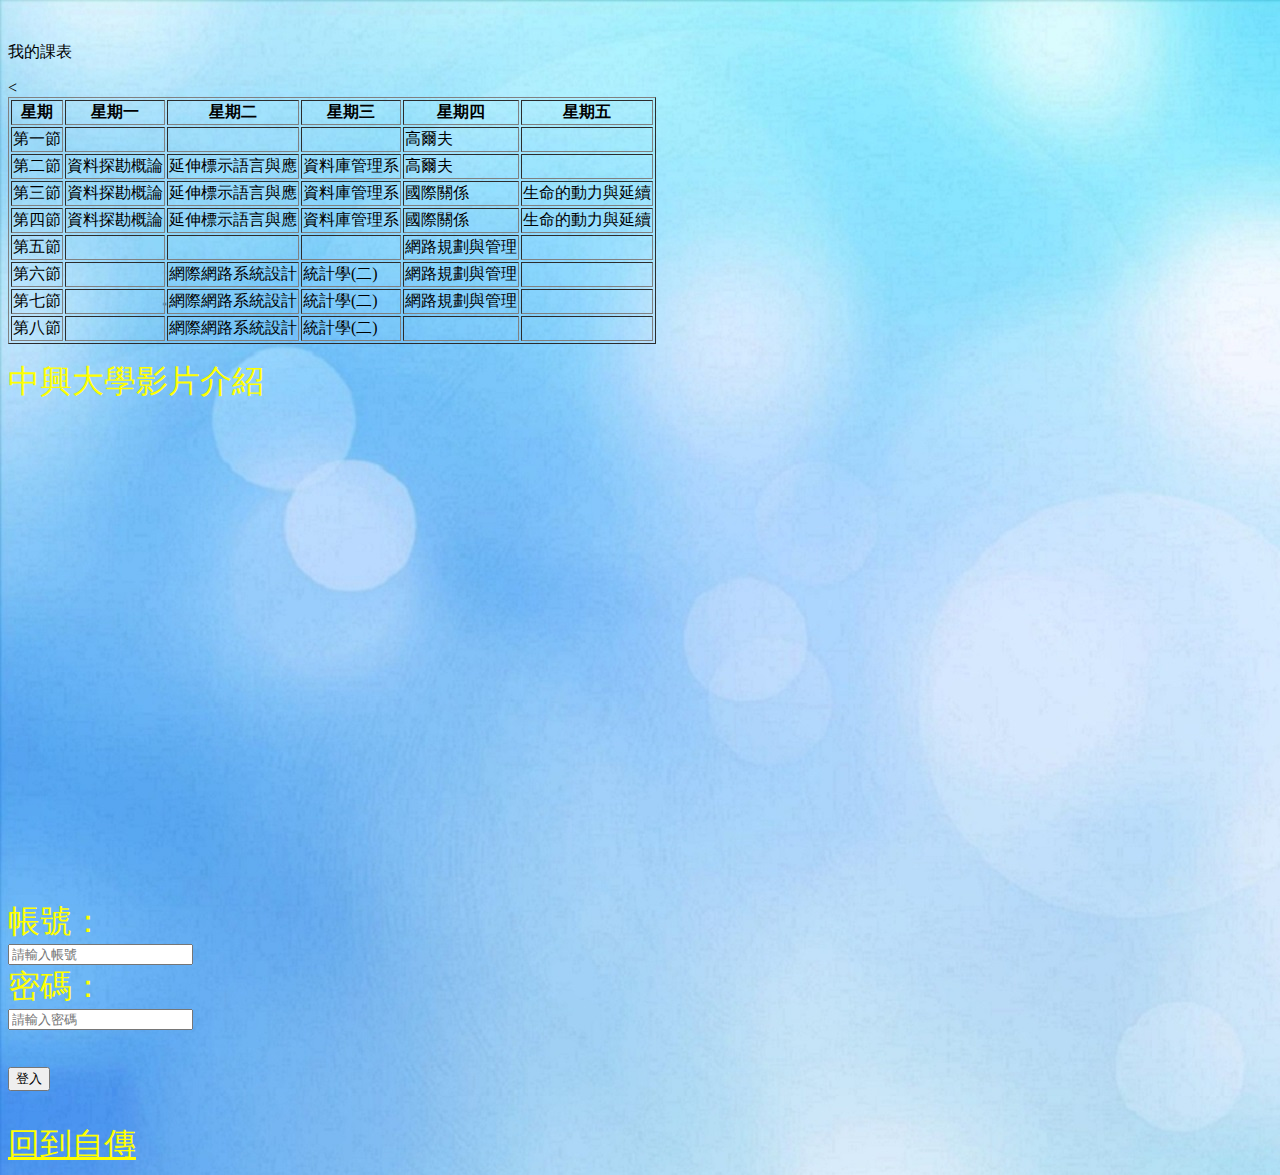
<file: webapps/4104029026/indexold/jsp/jsp.html>
<html>
	<head>
		<meta http-equiv="Content-Type" content="text/html; charset=utf-8";>
		<title>課後練習</title>
		<!--<script>
            console.log("Hello World");
            alert("Hello World");
            document.getElementById("JS").innerHTML("Hello World");
        </script>-->
		<style>
		</style>
		<link rel="stylesheet" href="main.css">
	</head>
	<body background="bac3.jpg">
		<br>
		<p>我的課表</p>
		<table border="1">
			<tr>
				<th>星期</th>
				<th>星期一</th>
				<<th>星期二</th>
				<th>星期三</th>
				<th>星期四</th>
				<th>星期五</th>
			</tr>
			<tr>
				<td>第一節</td>
				<td></td>
				<td></td>
				<td></td>
				<td>高爾夫</td>
				<td></td>
			</tr>
			<tr>
				<td>第二節</td>
				<td>資料探勘概論</td>
				<td>延伸標示語言與應</td>
				<td>資料庫管理系</td>
				<td>高爾夫</td>
				<td></td>
			</tr>
			<tr>
				<td>第三節</td>
				<td>資料探勘概論</td>
				<td>延伸標示語言與應</td>
				<td>資料庫管理系</td>
				<td>國際關係</td>
				<td>生命的動力與延續</td>
			</tr>
			<tr>
				<td>第四節</td>
				<td>資料探勘概論</td>
				<td>延伸標示語言與應</td>
				<td>資料庫管理系</td>
				<td>國際關係</td>
				<td>生命的動力與延續</td>
			</tr>
			<tr>
				<td>第五節</td>
				<td></td>
				<td></td>
				<td></td>
				<td>網路規劃與管理</td>
				<td></td>
			</tr>
			<tr>
				<td>第六節</td>
				<td></td>
				<td>網際網路系統設計</td>
				<td>統計學(二)</td>
				<td>網路規劃與管理</td>
				<td></td>
			</tr>
			<tr>
				<td>第七節</td>
				<td></td>
				<td>網際網路系統設計</td>
				<td>統計學(二)</td>
				<td>網路規劃與管理</td>
				<td></td>
			</tr>
			<tr>
				<td>第八節</td>
				<td></td>
				<td>網際網路系統設計</td>
				<td>統計學(二)</td>
				<td></td>
				<td></td>
			</tr>
		</table>
		<p>
			<div id="style1">中興大學影片介紹</div>
		</p>
		<iframe width="854" height="480" src="https://www.youtube.com/embed/iffQ3Tb_0KA?ecver=1" frameborder="0" allowfullscreen></iframe>
		<br>
		
		<form id="style1">
			帳號：<br>
			<input type="text" name="account" placeholder="請輸入帳號" />
			<br>
			密碼：<br>
			<input type="password" name="pwd" placeholder="請輸入密碼"/>
			<br><br>
			<input type="submit" value="登入" />
		</form>
		<a id="style1" href = "..\index.html">回到自傳</a>
	</body>
</html>
</file>
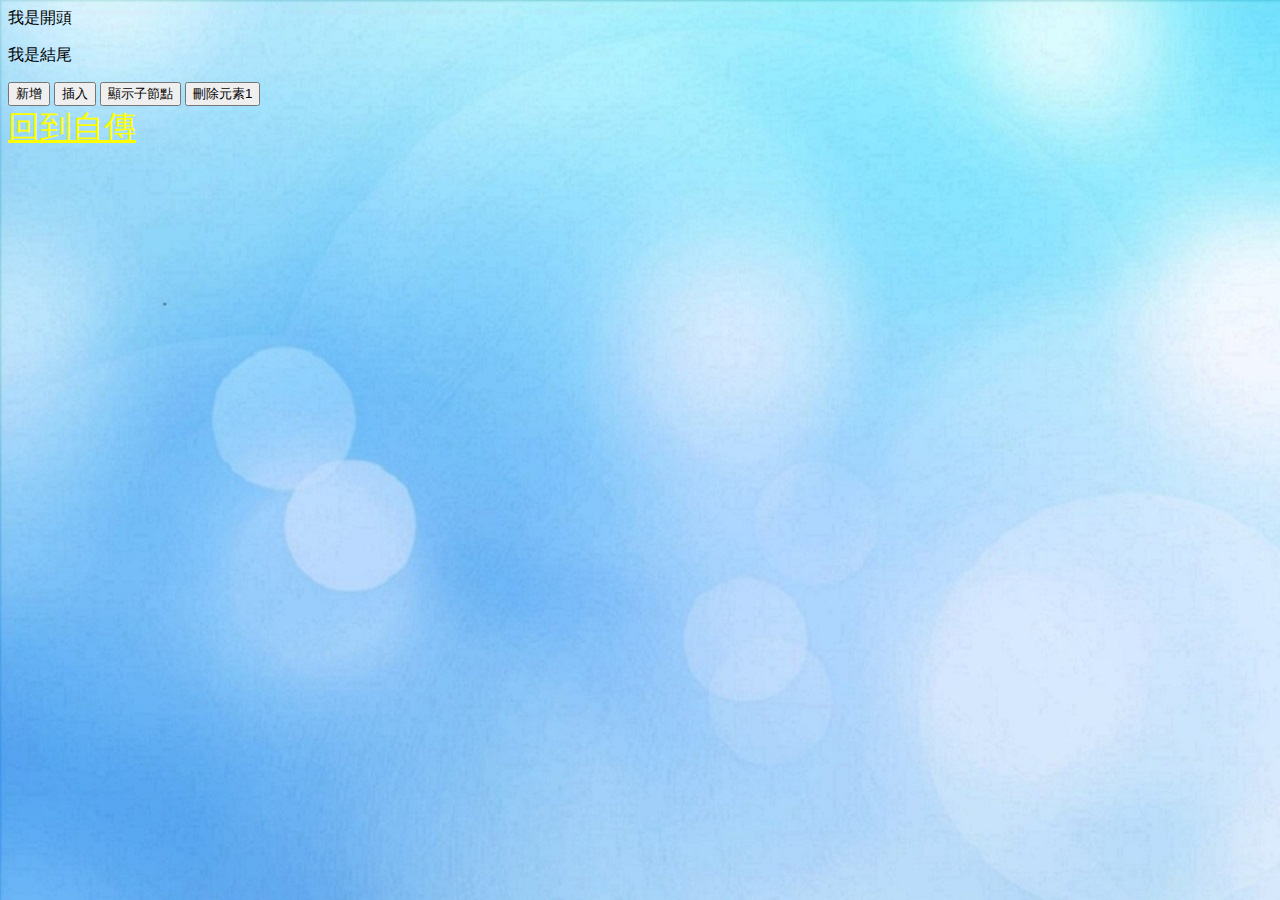
<file: webapps/4104029026/indexold/jsp/nodepractice.html>
<html>
	<head>
		<meta http-equiv="Content-Type" content="text/html; charset=utf-8";>
		<title>節點練習</title>
		<style>
		</style>
		<link rel="stylesheet" href="main.css">
	</head>
	<body background="bac3.jpg">
	
		<div id="a">
			<p id="b">我是開頭</p>
			<p id="c">我是結尾</p>
		</div>
		<input type="button" value="新增" onclick="appendNode()" />
		<input type="button" value="插入" onclick="insertNode()" />
		<input type="button" value="顯示子節點" onclick="printChilds(a);">
		<input type="button" value="刪除元素1" onclick="deleteChild(a,c);">

		
		<script>
			function appendNode() {
				var objNode = document.getElementById("a");
				var strText = "段落四";
				var objNewNode = document.createElement("p");
				var objTextNode = document.createTextNode(strText);
				objNode.appendChild(objNewNode);
				objNewNode.appendChild(objTextNode);
			}
			
			function insertNode(objNode, objBrother, strText) {
				var objNode = document.getElementById("a");
				var objBrother = objNode.children[1];
				var strText = '段落一.二';
				var objNewNode = document.createElement("P");
				var objTextNode = document.createTextNode(strText);
				objNode.insertBefore(objNewNode, objBrother);
				objNewNode.appendChild(objTextNode);
			}
			
			function printChilds(objNode) {
				var strMsg = "節點名稱 =" + objNode.nodeName + "\n";
				if (objNode.hasChildNodes()) {
					var nodeCount = objNode.children.length;
					strMsg += "子元素數 = " + nodeCount + "\n";
					for (var i = 0; i < nodeCount; i++)
						strMsg += "標籤名稱 = " + objNode.children[i].nodeName + "\n";
					alert(strMsg);
				}
			}

			
			function deleteChild(objParent, objNode) {
				var strMsg = "刪除標籤 = " + objNode.nodeName + "\n";
				strMsg += "刪除標籤的子節點數  = " + objNode.children.length + "\n";
				objParent.removeChild(objNode);
				alert(strMsg); 
			}



		</script>
		<br>
		<a id="style1" href = "..\index.html">回到自傳</a>
	</body>
</html>
</file>
<file: webapps/4104029026/indexold/jsp/main.css>
* {
				
}
#style1 {
	font-style: obliqu;
	font-size: 200%;
	color:yellow;
	font-family: "Comic Sans MS", cursive, sans-serif;
}
			
#style2 {
	font-family: "Comic Sans MS", cursive, sans-serif;
	font-size: 400%;
	color:SaddleBrown;
}
#container { 
	margin-top:5px; 
	margin-left:10%; 
	margin-right:auto; 
	margin-bottom:20px; 
	border-style:outset;
	border-width:20px;
	border-color:#00FFFF;
}
</file>
<file: webapps/4104029026/assets/css/main.css>
@import url(font-awesome.min.css);
@import url(https://fonts.googleapis.com/css?family=Raleway:400,700);

/*
	Spatial by TEMPLATED
	templated.co @templatedco
	Released for free under the Creative Commons Attribution 3.0 license (templated.co/license)
*/


/* Reset */

html, body, div, span, applet, object, iframe, h1, h2, h3, h4, h5, h6, p, blockquote, pre, a, abbr, acronym, address, big, cite, code, del, dfn, em, img, ins, kbd, q, s, samp, small, strike, strong, sub, sup, tt, var, b, u, i, center, dl, dt, dd, ol, ul, li, fieldset, form, label, legend, table, caption, tbody, tfoot, thead, tr, th, td, article, aside, canvas, details, embed, figure, figcaption, footer, header, hgroup, menu, nav, output, ruby, section, summary, time, mark, audio, video {
    margin: 0;
    padding: 0;
    border: 0;
    font-size: 100%;
    font: inherit;
    vertical-align: baseline;
}

article, aside, details, figcaption, figure, footer, header, hgroup, menu, nav, section {
    display: block;
}

body {
    line-height: 1;
}

ol, ul {
    list-style: none;
}

blockquote, q {
    quotes: none;
}

blockquote:before, blockquote:after, q:before, q:after {
    content: '';
    content: none;
}

table {
    border-collapse: collapse;
    border-spacing: 0;
}

body {
    -webkit-text-size-adjust: none;
}


/* Box Model */

*, *:before, *:after {
    -moz-box-sizing: border-box;
    -webkit-box-sizing: border-box;
    box-sizing: border-box;
}


/* Containers */

.container {
    margin-left: auto;
    margin-right: auto;
}

.container.\31 25\25 {
    width: 100%;
    max-width: 100em;
    min-width: 80em;
}

.container.\37 5\25 {
    width: 60em;
}

.container.\35 0\25 {
    width: 40em;
}

.container.\32 5\25 {
    width: 20em;
}

.container {
    width: 80em;
}

@media screen and (max-width: 1680px) {
    .container.\31 25\25 {
        width: 100%;
        max-width: 100em;
        min-width: 80em;
    }
    .container.\37 5\25 {
        width: 60em;
    }
    .container.\35 0\25 {
        width: 40em;
    }
    .container.\32 5\25 {
        width: 20em;
    }
    .container {
        width: 80em;
    }
}

@media screen and (max-width: 1280px) {
    .container.\31 25\25 {
        width: 100%;
        max-width: 81.25em;
        min-width: 65em;
    }
    .container.\37 5\25 {
        width: 48.75em;
    }
    .container.\35 0\25 {
        width: 32.5em;
    }
    .container.\32 5\25 {
        width: 16.25em;
    }
    .container {
        width: 65em;
    }
}

@media screen and (max-width: 980px) {
    .container.\31 25\25 {
        width: 100%;
        max-width: 112.5%;
        min-width: 90%;
    }
    .container.\37 5\25 {
        width: 67.5%;
    }
    .container.\35 0\25 {
        width: 45%;
    }
    .container.\32 5\25 {
        width: 22.5%;
    }
    .container {
        width: 90%;
    }
}

@media screen and (max-width: 736px) {
    .container.\31 25\25 {
        width: 100%;
        max-width: 112.5%;
        min-width: 90%;
    }
    .container.\37 5\25 {
        width: 67.5%;
    }
    .container.\35 0\25 {
        width: 45%;
    }
    .container.\32 5\25 {
        width: 22.5%;
    }
    .container {
        width: 90% !important;
    }
}

@media screen and (max-width: 480px) {
    .container.\31 25\25 {
        width: 100%;
        max-width: 112.5%;
        min-width: 90%;
    }
    .container.\37 5\25 {
        width: 67.5%;
    }
    .container.\35 0\25 {
        width: 45%;
    }
    .container.\32 5\25 {
        width: 22.5%;
    }
    .container {
        width: 90% !important;
    }
}


/* Grid */

.row {
    border-bottom: solid 1px transparent;
    -moz-box-sizing: border-box;
    -webkit-box-sizing: border-box;
    box-sizing: border-box;
}

.row>* {
    float: left;
    -moz-box-sizing: border-box;
    -webkit-box-sizing: border-box;
    box-sizing: border-box;
}

.row:after, .row:before {
    content: '';
    display: block;
    clear: both;
    height: 0;
}

.row.uniform>*> :first-child {
    margin-top: 0;
}

.row.uniform>*> :last-child {
    margin-bottom: 0;
}

.row.\30 \25>* {
    padding: 0 0 0 0em;
}

.row.\30 \25 {
    margin: 0 0 -1px 0em;
}

.row.uniform.\30 \25>* {
    padding: 0em 0 0 0em;
}

.row.uniform.\30 \25 {
    margin: 0em 0 -1px 0em;
}

.row>* {
    padding: 0 0 0 2em;
}

.row {
    margin: 0 0 -1px -2em;
}

.row.uniform>* {
    padding: 2em 0 0 2em;
}

.row.uniform {
    margin: -2em 0 -1px -2em;
}

.row.\32 00\25>* {
    padding: 0 0 0 4em;
}

.row.\32 00\25 {
    margin: 0 0 -1px -4em;
}

.row.uniform.\32 00\25>* {
    padding: 4em 0 0 4em;
}

.row.uniform.\32 00\25 {
    margin: -4em 0 -1px -4em;
}

.row.\31 50\25>* {
    padding: 0 0 0 3em;
}

.row.\31 50\25 {
    margin: 0 0 -1px -3em;
}

.row.uniform.\31 50\25>* {
    padding: 3em 0 0 3em;
}

.row.uniform.\31 50\25 {
    margin: -3em 0 -1px -3em;
}

.row.\35 0\25>* {
    padding: 0 0 0 1em;
}

.row.\35 0\25 {
    margin: 0 0 -1px -1em;
}

.row.uniform.\35 0\25>* {
    padding: 1em 0 0 1em;
}

.row.uniform.\35 0\25 {
    margin: -1em 0 -1px -1em;
}

.row.\32 5\25>* {
    padding: 0 0 0 0.5em;
}

.row.\32 5\25 {
    margin: 0 0 -1px -0.5em;
}

.row.uniform.\32 5\25>* {
    padding: 0.5em 0 0 0.5em;
}

.row.uniform.\32 5\25 {
    margin: -0.5em 0 -1px -0.5em;
}

.\31 2u, .\31 2u\24 {
    width: 100%;
    clear: none;
    margin-left: 0;
}

.\31 1u, .\31 1u\24 {
    width: 91.6666666667%;
    clear: none;
    margin-left: 0;
}

.\31 0u, .\31 0u\24 {
    width: 83.3333333333%;
    clear: none;
    margin-left: 0;
}

.\39 u, .\39 u\24 {
    width: 75%;
    clear: none;
    margin-left: 0;
}

.\38 u, .\38 u\24 {
    width: 66.6666666667%;
    clear: none;
    margin-left: 0;
}

.\37 u, .\37 u\24 {
    width: 58.3333333333%;
    clear: none;
    margin-left: 0;
}

.\36 u, .\36 u\24 {
    width: 50%;
    clear: none;
    margin-left: 0;
}

.\35 u, .\35 u\24 {
    width: 41.6666666667%;
    clear: none;
    margin-left: 0;
}

.\34 u, .\34 u\24 {
    width: 33.3333333333%;
    clear: none;
    margin-left: 0;
}

.\33 u, .\33 u\24 {
    width: 25%;
    clear: none;
    margin-left: 0;
}

.\32 u, .\32 u\24 {
    width: 16.6666666667%;
    clear: none;
    margin-left: 0;
}

.\31 u, .\31 u\24 {
    width: 8.3333333333%;
    clear: none;
    margin-left: 0;
}

.\31 2u\24+*, .\31 1u\24+*, .\31 0u\24+*, .\39 u\24+*, .\38 u\24+*, .\37 u\24+*, .\36 u\24+*, .\35 u\24+*, .\34 u\24+*, .\33 u\24+*, .\32 u\24+*, .\31 u\24+* {
    clear: left;
}

.\-11u {
    margin-left: 91.66667%;
}

.\-10u {
    margin-left: 83.33333%;
}

.\-9u {
    margin-left: 75%;
}

.\-8u {
    margin-left: 66.66667%;
}

.\-7u {
    margin-left: 58.33333%;
}

.\-6u {
    margin-left: 50%;
}

.\-5u {
    margin-left: 41.66667%;
}

.\-4u {
    margin-left: 33.33333%;
}

.\-3u {
    margin-left: 25%;
}

.\-2u {
    margin-left: 16.66667%;
}

.\-1u {
    margin-left: 8.33333%;
}

@media screen and (max-width: 1680px) {
    .row>* {
        padding: 0 0 0 2em;
    }
    .row {
        margin: 0 0 -1px -2em;
    }
    .row.uniform>* {
        padding: 2em 0 0 2em;
    }
    .row.uniform {
        margin: -2em 0 -1px -2em;
    }
    .row.\32 00\25>* {
        padding: 0 0 0 4em;
    }
    .row.\32 00\25 {
        margin: 0 0 -1px -4em;
    }
    .row.uniform.\32 00\25>* {
        padding: 4em 0 0 4em;
    }
    .row.uniform.\32 00\25 {
        margin: -4em 0 -1px -4em;
    }
    .row.\31 50\25>* {
        padding: 0 0 0 3em;
    }
    .row.\31 50\25 {
        margin: 0 0 -1px -3em;
    }
    .row.uniform.\31 50\25>* {
        padding: 3em 0 0 3em;
    }
    .row.uniform.\31 50\25 {
        margin: -3em 0 -1px -3em;
    }
    .row.\35 0\25>* {
        padding: 0 0 0 1em;
    }
    .row.\35 0\25 {
        margin: 0 0 -1px -1em;
    }
    .row.uniform.\35 0\25>* {
        padding: 1em 0 0 1em;
    }
    .row.uniform.\35 0\25 {
        margin: -1em 0 -1px -1em;
    }
    .row.\32 5\25>* {
        padding: 0 0 0 0.5em;
    }
    .row.\32 5\25 {
        margin: 0 0 -1px -0.5em;
    }
    .row.uniform.\32 5\25>* {
        padding: 0.5em 0 0 0.5em;
    }
    .row.uniform.\32 5\25 {
        margin: -0.5em 0 -1px -0.5em;
    }
    .\31 2u\28xlarge\29, .\31 2u\24\28xlarge\29 {
        width: 100%;
        clear: none;
        margin-left: 0;
    }
    .\31 1u\28xlarge\29, .\31 1u\24\28xlarge\29 {
        width: 91.6666666667%;
        clear: none;
        margin-left: 0;
    }
    .\31 0u\28xlarge\29, .\31 0u\24\28xlarge\29 {
        width: 83.3333333333%;
        clear: none;
        margin-left: 0;
    }
    .\39 u\28xlarge\29, .\39 u\24\28xlarge\29 {
        width: 75%;
        clear: none;
        margin-left: 0;
    }
    .\38 u\28xlarge\29, .\38 u\24\28xlarge\29 {
        width: 66.6666666667%;
        clear: none;
        margin-left: 0;
    }
    .\37 u\28xlarge\29, .\37 u\24\28xlarge\29 {
        width: 58.3333333333%;
        clear: none;
        margin-left: 0;
    }
    .\36 u\28xlarge\29, .\36 u\24\28xlarge\29 {
        width: 50%;
        clear: none;
        margin-left: 0;
    }
    .\35 u\28xlarge\29, .\35 u\24\28xlarge\29 {
        width: 41.6666666667%;
        clear: none;
        margin-left: 0;
    }
    .\34 u\28xlarge\29, .\34 u\24\28xlarge\29 {
        width: 33.3333333333%;
        clear: none;
        margin-left: 0;
    }
    .\33 u\28xlarge\29, .\33 u\24\28xlarge\29 {
        width: 25%;
        clear: none;
        margin-left: 0;
    }
    .\32 u\28xlarge\29, .\32 u\24\28xlarge\29 {
        width: 16.6666666667%;
        clear: none;
        margin-left: 0;
    }
    .\31 u\28xlarge\29, .\31 u\24\28xlarge\29 {
        width: 8.3333333333%;
        clear: none;
        margin-left: 0;
    }
    .\31 2u\24\28xlarge\29+*, .\31 1u\24\28xlarge\29+*, .\31 0u\24\28xlarge\29+*, .\39 u\24\28xlarge\29+*, .\38 u\24\28xlarge\29+*, .\37 u\24\28xlarge\29+*, .\36 u\24\28xlarge\29+*, .\35 u\24\28xlarge\29+*, .\34 u\24\28xlarge\29+*, .\33 u\24\28xlarge\29+*, .\32 u\24\28xlarge\29+*, .\31 u\24\28xlarge\29+* {
        clear: left;
    }
    .\-11u\28xlarge\29 {
        margin-left: 91.66667%;
    }
    .\-10u\28xlarge\29 {
        margin-left: 83.33333%;
    }
    .\-9u\28xlarge\29 {
        margin-left: 75%;
    }
    .\-8u\28xlarge\29 {
        margin-left: 66.66667%;
    }
    .\-7u\28xlarge\29 {
        margin-left: 58.33333%;
    }
    .\-6u\28xlarge\29 {
        margin-left: 50%;
    }
    .\-5u\28xlarge\29 {
        margin-left: 41.66667%;
    }
    .\-4u\28xlarge\29 {
        margin-left: 33.33333%;
    }
    .\-3u\28xlarge\29 {
        margin-left: 25%;
    }
    .\-2u\28xlarge\29 {
        margin-left: 16.66667%;
    }
    .\-1u\28xlarge\29 {
        margin-left: 8.33333%;
    }
}

@media screen and (max-width: 1280px) {
    .row>* {
        padding: 0 0 0 1.5em;
    }
    .row {
        margin: 0 0 -1px -1.5em;
    }
    .row.uniform>* {
        padding: 1.5em 0 0 1.5em;
    }
    .row.uniform {
        margin: -1.5em 0 -1px -1.5em;
    }
    .row.\32 00\25>* {
        padding: 0 0 0 3em;
    }
    .row.\32 00\25 {
        margin: 0 0 -1px -3em;
    }
    .row.uniform.\32 00\25>* {
        padding: 3em 0 0 3em;
    }
    .row.uniform.\32 00\25 {
        margin: -3em 0 -1px -3em;
    }
    .row.\31 50\25>* {
        padding: 0 0 0 2.25em;
    }
    .row.\31 50\25 {
        margin: 0 0 -1px -2.25em;
    }
    .row.uniform.\31 50\25>* {
        padding: 2.25em 0 0 2.25em;
    }
    .row.uniform.\31 50\25 {
        margin: -2.25em 0 -1px -2.25em;
    }
    .row.\35 0\25>* {
        padding: 0 0 0 0.75em;
    }
    .row.\35 0\25 {
        margin: 0 0 -1px -0.75em;
    }
    .row.uniform.\35 0\25>* {
        padding: 0.75em 0 0 0.75em;
    }
    .row.uniform.\35 0\25 {
        margin: -0.75em 0 -1px -0.75em;
    }
    .row.\32 5\25>* {
        padding: 0 0 0 0.375em;
    }
    .row.\32 5\25 {
        margin: 0 0 -1px -0.375em;
    }
    .row.uniform.\32 5\25>* {
        padding: 0.375em 0 0 0.375em;
    }
    .row.uniform.\32 5\25 {
        margin: -0.375em 0 -1px -0.375em;
    }
    .\31 2u\28large\29, .\31 2u\24\28large\29 {
        width: 100%;
        clear: none;
        margin-left: 0;
    }
    .\31 1u\28large\29, .\31 1u\24\28large\29 {
        width: 91.6666666667%;
        clear: none;
        margin-left: 0;
    }
    .\31 0u\28large\29, .\31 0u\24\28large\29 {
        width: 83.3333333333%;
        clear: none;
        margin-left: 0;
    }
    .\39 u\28large\29, .\39 u\24\28large\29 {
        width: 75%;
        clear: none;
        margin-left: 0;
    }
    .\38 u\28large\29, .\38 u\24\28large\29 {
        width: 66.6666666667%;
        clear: none;
        margin-left: 0;
    }
    .\37 u\28large\29, .\37 u\24\28large\29 {
        width: 58.3333333333%;
        clear: none;
        margin-left: 0;
    }
    .\36 u\28large\29, .\36 u\24\28large\29 {
        width: 50%;
        clear: none;
        margin-left: 0;
    }
    .\35 u\28large\29, .\35 u\24\28large\29 {
        width: 41.6666666667%;
        clear: none;
        margin-left: 0;
    }
    .\34 u\28large\29, .\34 u\24\28large\29 {
        width: 33.3333333333%;
        clear: none;
        margin-left: 0;
    }
    .\33 u\28large\29, .\33 u\24\28large\29 {
        width: 25%;
        clear: none;
        margin-left: 0;
    }
    .\32 u\28large\29, .\32 u\24\28large\29 {
        width: 16.6666666667%;
        clear: none;
        margin-left: 0;
    }
    .\31 u\28large\29, .\31 u\24\28large\29 {
        width: 8.3333333333%;
        clear: none;
        margin-left: 0;
    }
    .\31 2u\24\28large\29+*, .\31 1u\24\28large\29+*, .\31 0u\24\28large\29+*, .\39 u\24\28large\29+*, .\38 u\24\28large\29+*, .\37 u\24\28large\29+*, .\36 u\24\28large\29+*, .\35 u\24\28large\29+*, .\34 u\24\28large\29+*, .\33 u\24\28large\29+*, .\32 u\24\28large\29+*, .\31 u\24\28large\29+* {
        clear: left;
    }
    .\-11u\28large\29 {
        margin-left: 91.66667%;
    }
    .\-10u\28large\29 {
        margin-left: 83.33333%;
    }
    .\-9u\28large\29 {
        margin-left: 75%;
    }
    .\-8u\28large\29 {
        margin-left: 66.66667%;
    }
    .\-7u\28large\29 {
        margin-left: 58.33333%;
    }
    .\-6u\28large\29 {
        margin-left: 50%;
    }
    .\-5u\28large\29 {
        margin-left: 41.66667%;
    }
    .\-4u\28large\29 {
        margin-left: 33.33333%;
    }
    .\-3u\28large\29 {
        margin-left: 25%;
    }
    .\-2u\28large\29 {
        margin-left: 16.66667%;
    }
    .\-1u\28large\29 {
        margin-left: 8.33333%;
    }
}

@media screen and (max-width: 980px) {
    .row>* {
        padding: 0 0 0 1.5em;
    }
    .row {
        margin: 0 0 -1px -1.5em;
    }
    .row.uniform>* {
        padding: 1.5em 0 0 1.5em;
    }
    .row.uniform {
        margin: -1.5em 0 -1px -1.5em;
    }
    .row.\32 00\25>* {
        padding: 0 0 0 3em;
    }
    .row.\32 00\25 {
        margin: 0 0 -1px -3em;
    }
    .row.uniform.\32 00\25>* {
        padding: 3em 0 0 3em;
    }
    .row.uniform.\32 00\25 {
        margin: -3em 0 -1px -3em;
    }
    .row.\31 50\25>* {
        padding: 0 0 0 2.25em;
    }
    .row.\31 50\25 {
        margin: 0 0 -1px -2.25em;
    }
    .row.uniform.\31 50\25>* {
        padding: 2.25em 0 0 2.25em;
    }
    .row.uniform.\31 50\25 {
        margin: -2.25em 0 -1px -2.25em;
    }
    .row.\35 0\25>* {
        padding: 0 0 0 0.75em;
    }
    .row.\35 0\25 {
        margin: 0 0 -1px -0.75em;
    }
    .row.uniform.\35 0\25>* {
        padding: 0.75em 0 0 0.75em;
    }
    .row.uniform.\35 0\25 {
        margin: -0.75em 0 -1px -0.75em;
    }
    .row.\32 5\25>* {
        padding: 0 0 0 0.375em;
    }
    .row.\32 5\25 {
        margin: 0 0 -1px -0.375em;
    }
    .row.uniform.\32 5\25>* {
        padding: 0.375em 0 0 0.375em;
    }
    .row.uniform.\32 5\25 {
        margin: -0.375em 0 -1px -0.375em;
    }
    .\31 2u\28medium\29, .\31 2u\24\28medium\29 {
        width: 100%;
        clear: none;
        margin-left: 0;
    }
    .\31 1u\28medium\29, .\31 1u\24\28medium\29 {
        width: 91.6666666667%;
        clear: none;
        margin-left: 0;
    }
    .\31 0u\28medium\29, .\31 0u\24\28medium\29 {
        width: 83.3333333333%;
        clear: none;
        margin-left: 0;
    }
    .\39 u\28medium\29, .\39 u\24\28medium\29 {
        width: 75%;
        clear: none;
        margin-left: 0;
    }
    .\38 u\28medium\29, .\38 u\24\28medium\29 {
        width: 66.6666666667%;
        clear: none;
        margin-left: 0;
    }
    .\37 u\28medium\29, .\37 u\24\28medium\29 {
        width: 58.3333333333%;
        clear: none;
        margin-left: 0;
    }
    .\36 u\28medium\29, .\36 u\24\28medium\29 {
        width: 50%;
        clear: none;
        margin-left: 0;
    }
    .\35 u\28medium\29, .\35 u\24\28medium\29 {
        width: 41.6666666667%;
        clear: none;
        margin-left: 0;
    }
    .\34 u\28medium\29, .\34 u\24\28medium\29 {
        width: 33.3333333333%;
        clear: none;
        margin-left: 0;
    }
    .\33 u\28medium\29, .\33 u\24\28medium\29 {
        width: 25%;
        clear: none;
        margin-left: 0;
    }
    .\32 u\28medium\29, .\32 u\24\28medium\29 {
        width: 16.6666666667%;
        clear: none;
        margin-left: 0;
    }
    .\31 u\28medium\29, .\31 u\24\28medium\29 {
        width: 8.3333333333%;
        clear: none;
        margin-left: 0;
    }
    .\31 2u\24\28medium\29+*, .\31 1u\24\28medium\29+*, .\31 0u\24\28medium\29+*, .\39 u\24\28medium\29+*, .\38 u\24\28medium\29+*, .\37 u\24\28medium\29+*, .\36 u\24\28medium\29+*, .\35 u\24\28medium\29+*, .\34 u\24\28medium\29+*, .\33 u\24\28medium\29+*, .\32 u\24\28medium\29+*, .\31 u\24\28medium\29+* {
        clear: left;
    }
    .\-11u\28medium\29 {
        margin-left: 91.66667%;
    }
    .\-10u\28medium\29 {
        margin-left: 83.33333%;
    }
    .\-9u\28medium\29 {
        margin-left: 75%;
    }
    .\-8u\28medium\29 {
        margin-left: 66.66667%;
    }
    .\-7u\28medium\29 {
        margin-left: 58.33333%;
    }
    .\-6u\28medium\29 {
        margin-left: 50%;
    }
    .\-5u\28medium\29 {
        margin-left: 41.66667%;
    }
    .\-4u\28medium\29 {
        margin-left: 33.33333%;
    }
    .\-3u\28medium\29 {
        margin-left: 25%;
    }
    .\-2u\28medium\29 {
        margin-left: 16.66667%;
    }
    .\-1u\28medium\29 {
        margin-left: 8.33333%;
    }
}

@media screen and (max-width: 736px) {
    .row>* {
        padding: 0 0 0 1.25em;
    }
    .row {
        margin: 0 0 -1px -1.25em;
    }
    .row.uniform>* {
        padding: 1.25em 0 0 1.25em;
    }
    .row.uniform {
        margin: -1.25em 0 -1px -1.25em;
    }
    .row.\32 00\25>* {
        padding: 0 0 0 2.5em;
    }
    .row.\32 00\25 {
        margin: 0 0 -1px -2.5em;
    }
    .row.uniform.\32 00\25>* {
        padding: 2.5em 0 0 2.5em;
    }
    .row.uniform.\32 00\25 {
        margin: -2.5em 0 -1px -2.5em;
    }
    .row.\31 50\25>* {
        padding: 0 0 0 1.875em;
    }
    .row.\31 50\25 {
        margin: 0 0 -1px -1.875em;
    }
    .row.uniform.\31 50\25>* {
        padding: 1.875em 0 0 1.875em;
    }
    .row.uniform.\31 50\25 {
        margin: -1.875em 0 -1px -1.875em;
    }
    .row.\35 0\25>* {
        padding: 0 0 0 0.625em;
    }
    .row.\35 0\25 {
        margin: 0 0 -1px -0.625em;
    }
    .row.uniform.\35 0\25>* {
        padding: 0.625em 0 0 0.625em;
    }
    .row.uniform.\35 0\25 {
        margin: -0.625em 0 -1px -0.625em;
    }
    .row.\32 5\25>* {
        padding: 0 0 0 0.3125em;
    }
    .row.\32 5\25 {
        margin: 0 0 -1px -0.3125em;
    }
    .row.uniform.\32 5\25>* {
        padding: 0.3125em 0 0 0.3125em;
    }
    .row.uniform.\32 5\25 {
        margin: -0.3125em 0 -1px -0.3125em;
    }
    .\31 2u\28small\29, .\31 2u\24\28small\29 {
        width: 100%;
        clear: none;
        margin-left: 0;
    }
    .\31 1u\28small\29, .\31 1u\24\28small\29 {
        width: 91.6666666667%;
        clear: none;
        margin-left: 0;
    }
    .\31 0u\28small\29, .\31 0u\24\28small\29 {
        width: 83.3333333333%;
        clear: none;
        margin-left: 0;
    }
    .\39 u\28small\29, .\39 u\24\28small\29 {
        width: 75%;
        clear: none;
        margin-left: 0;
    }
    .\38 u\28small\29, .\38 u\24\28small\29 {
        width: 66.6666666667%;
        clear: none;
        margin-left: 0;
    }
    .\37 u\28small\29, .\37 u\24\28small\29 {
        width: 58.3333333333%;
        clear: none;
        margin-left: 0;
    }
    .\36 u\28small\29, .\36 u\24\28small\29 {
        width: 50%;
        clear: none;
        margin-left: 0;
    }
    .\35 u\28small\29, .\35 u\24\28small\29 {
        width: 41.6666666667%;
        clear: none;
        margin-left: 0;
    }
    .\34 u\28small\29, .\34 u\24\28small\29 {
        width: 33.3333333333%;
        clear: none;
        margin-left: 0;
    }
    .\33 u\28small\29, .\33 u\24\28small\29 {
        width: 25%;
        clear: none;
        margin-left: 0;
    }
    .\32 u\28small\29, .\32 u\24\28small\29 {
        width: 16.6666666667%;
        clear: none;
        margin-left: 0;
    }
    .\31 u\28small\29, .\31 u\24\28small\29 {
        width: 8.3333333333%;
        clear: none;
        margin-left: 0;
    }
    .\31 2u\24\28small\29+*, .\31 1u\24\28small\29+*, .\31 0u\24\28small\29+*, .\39 u\24\28small\29+*, .\38 u\24\28small\29+*, .\37 u\24\28small\29+*, .\36 u\24\28small\29+*, .\35 u\24\28small\29+*, .\34 u\24\28small\29+*, .\33 u\24\28small\29+*, .\32 u\24\28small\29+*, .\31 u\24\28small\29+* {
        clear: left;
    }
    .\-11u\28small\29 {
        margin-left: 91.66667%;
    }
    .\-10u\28small\29 {
        margin-left: 83.33333%;
    }
    .\-9u\28small\29 {
        margin-left: 75%;
    }
    .\-8u\28small\29 {
        margin-left: 66.66667%;
    }
    .\-7u\28small\29 {
        margin-left: 58.33333%;
    }
    .\-6u\28small\29 {
        margin-left: 50%;
    }
    .\-5u\28small\29 {
        margin-left: 41.66667%;
    }
    .\-4u\28small\29 {
        margin-left: 33.33333%;
    }
    .\-3u\28small\29 {
        margin-left: 25%;
    }
    .\-2u\28small\29 {
        margin-left: 16.66667%;
    }
    .\-1u\28small\29 {
        margin-left: 8.33333%;
    }
}

@media screen and (max-width: 480px) {
    .row>* {
        padding: 0 0 0 1.25em;
    }
    .row {
        margin: 0 0 -1px -1.25em;
    }
    .row.uniform>* {
        padding: 1.25em 0 0 1.25em;
    }
    .row.uniform {
        margin: -1.25em 0 -1px -1.25em;
    }
    .row.\32 00\25>* {
        padding: 0 0 0 2.5em;
    }
    .row.\32 00\25 {
        margin: 0 0 -1px -2.5em;
    }
    .row.uniform.\32 00\25>* {
        padding: 2.5em 0 0 2.5em;
    }
    .row.uniform.\32 00\25 {
        margin: -2.5em 0 -1px -2.5em;
    }
    .row.\31 50\25>* {
        padding: 0 0 0 1.875em;
    }
    .row.\31 50\25 {
        margin: 0 0 -1px -1.875em;
    }
    .row.uniform.\31 50\25>* {
        padding: 1.875em 0 0 1.875em;
    }
    .row.uniform.\31 50\25 {
        margin: -1.875em 0 -1px -1.875em;
    }
    .row.\35 0\25>* {
        padding: 0 0 0 0.625em;
    }
    .row.\35 0\25 {
        margin: 0 0 -1px -0.625em;
    }
    .row.uniform.\35 0\25>* {
        padding: 0.625em 0 0 0.625em;
    }
    .row.uniform.\35 0\25 {
        margin: -0.625em 0 -1px -0.625em;
    }
    .row.\32 5\25>* {
        padding: 0 0 0 0.3125em;
    }
    .row.\32 5\25 {
        margin: 0 0 -1px -0.3125em;
    }
    .row.uniform.\32 5\25>* {
        padding: 0.3125em 0 0 0.3125em;
    }
    .row.uniform.\32 5\25 {
        margin: -0.3125em 0 -1px -0.3125em;
    }
    .\31 2u\28xsmall\29, .\31 2u\24\28xsmall\29 {
        width: 100%;
        clear: none;
        margin-left: 0;
    }
    .\31 1u\28xsmall\29, .\31 1u\24\28xsmall\29 {
        width: 91.6666666667%;
        clear: none;
        margin-left: 0;
    }
    .\31 0u\28xsmall\29, .\31 0u\24\28xsmall\29 {
        width: 83.3333333333%;
        clear: none;
        margin-left: 0;
    }
    .\39 u\28xsmall\29, .\39 u\24\28xsmall\29 {
        width: 75%;
        clear: none;
        margin-left: 0;
    }
    .\38 u\28xsmall\29, .\38 u\24\28xsmall\29 {
        width: 66.6666666667%;
        clear: none;
        margin-left: 0;
    }
    .\37 u\28xsmall\29, .\37 u\24\28xsmall\29 {
        width: 58.3333333333%;
        clear: none;
        margin-left: 0;
    }
    .\36 u\28xsmall\29, .\36 u\24\28xsmall\29 {
        width: 50%;
        clear: none;
        margin-left: 0;
    }
    .\35 u\28xsmall\29, .\35 u\24\28xsmall\29 {
        width: 41.6666666667%;
        clear: none;
        margin-left: 0;
    }
    .\34 u\28xsmall\29, .\34 u\24\28xsmall\29 {
        width: 33.3333333333%;
        clear: none;
        margin-left: 0;
    }
    .\33 u\28xsmall\29, .\33 u\24\28xsmall\29 {
        width: 25%;
        clear: none;
        margin-left: 0;
    }
    .\32 u\28xsmall\29, .\32 u\24\28xsmall\29 {
        width: 16.6666666667%;
        clear: none;
        margin-left: 0;
    }
    .\31 u\28xsmall\29, .\31 u\24\28xsmall\29 {
        width: 8.3333333333%;
        clear: none;
        margin-left: 0;
    }
    .\31 2u\24\28xsmall\29+*, .\31 1u\24\28xsmall\29+*, .\31 0u\24\28xsmall\29+*, .\39 u\24\28xsmall\29+*, .\38 u\24\28xsmall\29+*, .\37 u\24\28xsmall\29+*, .\36 u\24\28xsmall\29+*, .\35 u\24\28xsmall\29+*, .\34 u\24\28xsmall\29+*, .\33 u\24\28xsmall\29+*, .\32 u\24\28xsmall\29+*, .\31 u\24\28xsmall\29+* {
        clear: left;
    }
    .\-11u\28xsmall\29 {
        margin-left: 91.66667%;
    }
    .\-10u\28xsmall\29 {
        margin-left: 83.33333%;
    }
    .\-9u\28xsmall\29 {
        margin-left: 75%;
    }
    .\-8u\28xsmall\29 {
        margin-left: 66.66667%;
    }
    .\-7u\28xsmall\29 {
        margin-left: 58.33333%;
    }
    .\-6u\28xsmall\29 {
        margin-left: 50%;
    }
    .\-5u\28xsmall\29 {
        margin-left: 41.66667%;
    }
    .\-4u\28xsmall\29 {
        margin-left: 33.33333%;
    }
    .\-3u\28xsmall\29 {
        margin-left: 25%;
    }
    .\-2u\28xsmall\29 {
        margin-left: 16.66667%;
    }
    .\-1u\28xsmall\29 {
        margin-left: 8.33333%;
    }
}


/* Basic */

@-ms-viewport {
    width: device-width;
}

body {
    -ms-overflow-style: scrollbar;
}

@media screen and (max-width: 480px) {
    html, body {
        min-width: 320px;
    }
}

body {
    background: #fff;
    padding-top: 6em;
}

body.landing {
    padding-top: 0 !important;
}

@media screen and (max-width: 980px) {
    body {
        padding-top: 2em;
    }
}

body.is-loading *, body.is-loading *:before, body.is-loading *:after {
    -moz-animation: none !important;
    -webkit-animation: none !important;
    -ms-animation: none !important;
    animation: none !important;
    -moz-transition: none !important;
    -webkit-transition: none !important;
    -ms-transition: none !important;
    transition: none !important;
}


/* Type */

body {
    background-color: #fff;
    color: #666;
}

body, input, select, textarea {
    font-family: "Raleway", Arial, Helvetica, sans-serif;
    font-size: 13pt;
    font-weight: 400;
    line-height: 2em;
}

@media screen and (max-width: 1680px) {
    body, input, select, textarea {
        font-size: 11pt;
    }
}

@media screen and (max-width: 1280px) {
    body, input, select, textarea {
        font-size: 11pt;
    }
}

@media screen and (max-width: 980px) {
    body, input, select, textarea {
        font-size: 12pt;
    }
}

@media screen and (max-width: 736px) {
    body, input, select, textarea {
        font-size: 12pt;
    }
}

@media screen and (max-width: 480px) {
    body, input, select, textarea {
        font-size: 12pt;
    }
}

a {
    text-decoration: underline;
    color: #f32853;
}

a:hover {
    text-decoration: none;
}

strong, b {
    color: #484848;
    font-weight: 700;
}

em, i {
    font-style: italic;
}

p {
    margin: 0 0 2em 0;
}

h1, h2, h3, h4, h5, h6 {
    color: #484848;
    font-weight: 700;
    line-height: 1em;
    margin: 0 0 1em 0;
    text-transform: uppercase;
}

h1 a, h2 a, h3 a, h4 a, h5 a, h6 a {
    color: inherit;
    text-decoration: none;
}

h2 {
    font-size: 1.75em;
    line-height: 1.5em;
}

h3 {
    font-size: 1.35em;
    line-height: 1.5em;
}

h4 {
    font-size: 1.1em;
    line-height: 1.5em;
}

h5 {
    font-size: 0.9em;
    line-height: 1.5em;
}

h6 {
    font-size: 0.7em;
    line-height: 1.5em;
}

sub {
    font-size: 0.8em;
    position: relative;
    top: 0.5em;
}

sup {
    font-size: 0.8em;
    position: relative;
    top: -0.5em;
}

blockquote {
    border-left: solid 4px;
    font-style: italic;
    margin: 0 0 2em 0;
    padding: 0.5em 0 0.5em 2em;
}

code {
    background: rgba(144, 144, 144, 0.075);
    border-radius: 4px;
    border: solid 1px;
    font-family: "Courier New", monospace;
    font-size: 0.9em;
    margin: 0 0.25em;
    padding: 0.25em 0.65em;
}

pre {
    -webkit-overflow-scrolling: touch;
    font-family: "Courier New", monospace;
    font-size: 0.9em;
    margin: 0 0 2em 0;
}

pre code {
    display: block;
    line-height: 1.75;
    padding: 1em 1.5em;
    overflow-x: auto;
}

hr {
    border: 0;
    border-bottom: solid 1px rgba(144, 144, 144, 0.25);
    margin: 2em 0;
}

hr.major {
    margin: 3em 0;
}

.align-left {
    text-align: left;
}

.align-center {
    text-align: center;
}

.align-right {
    text-align: right;
}


/* Box */

.box {
    border-radius: 4px;
    border: solid 1px rgba(144, 144, 144, 0.25);
    margin-bottom: 2em;
    padding: 1.5em;
}

.box> :last-child, .box> :last-child> :last-child, .box> :last-child> :last-child> :last-child {
    margin-bottom: 0;
}

.box.alt {
    border: 0;
    border-radius: 0;
    padding: 0;
}


/* Button */

input[type="submit"], input[type="reset"], input[type="button"], button, .button {
    -moz-appearance: none;
    -webkit-appearance: none;
    -ms-appearance: none;
    appearance: none;
    -moz-transition: background-color 0.2s ease-in-out, color 0.2s ease-in-out;
    -webkit-transition: background-color 0.2s ease-in-out, color 0.2s ease-in-out;
    -ms-transition: background-color 0.2s ease-in-out, color 0.2s ease-in-out;
    transition: background-color 0.2s ease-in-out, color 0.2s ease-in-out;
    background-color: #323037;
    border-radius: 4px;
    color: #ffffff !important;
    border: 0;
    cursor: pointer;
    display: inline-block;
    font-weight: 700;
    height: 3.15em;
    line-height: 3.25em;
    padding: 0 2.2em;
    text-align: center;
    text-decoration: none;
    text-transform: uppercase;
    white-space: nowrap;
}

input[type="submit"]:hover, input[type="reset"]:hover, input[type="button"]:hover, button:hover, .button:hover {
    background-color: #3e3c45;
}

input[type="submit"]:active, input[type="reset"]:active, input[type="button"]:active, button:active, .button:active {
    background-color: #262429;
}

input[type="submit"].icon, input[type="reset"].icon, input[type="button"].icon, button.icon, .button.icon {
    padding-left: 1.35em;
}

input[type="submit"].icon:before, input[type="reset"].icon:before, input[type="button"].icon:before, button.icon:before, .button.icon:before {
    margin-right: 0.5em;
}

input[type="submit"].fit, input[type="reset"].fit, input[type="button"].fit, button.fit, .button.fit {
    display: block;
    margin: 0 0 1em 0;
    width: 100%;
}

input[type="submit"].small, input[type="reset"].small, input[type="button"].small, button.small, .button.small {
    font-size: 0.8em;
}

input[type="submit"].big, input[type="reset"].big, input[type="button"].big, button.big, .button.big {
    font-size: 1.35em;
}

input[type="submit"].disabled, input[type="submit"]:disabled, input[type="reset"].disabled, input[type="reset"]:disabled, input[type="button"].disabled, input[type="button"]:disabled, button.disabled, button:disabled, .button.disabled, .button:disabled {
    -moz-pointer-events: none;
    -webkit-pointer-events: none;
    -ms-pointer-events: none;
    pointer-events: none;
    background-color: #666 !important;
    box-shadow: inset 0 -0.15em 0 0 rgba(0, 0, 0, 0.15);
    color: #fff !important;
    cursor: default;
    opacity: 0.25;
}

input[type="submit"].alt, input[type="reset"].alt, input[type="button"].alt, button.alt, .button.alt {
    background-color: transparent;
    box-shadow: inset 0 0 0 2px rgba(144, 144, 144, 0.25);
    color: #484848 !important;
}

input[type="submit"].alt:hover, input[type="reset"].alt:hover, input[type="button"].alt:hover, button.alt:hover, .button.alt:hover {
    background-color: rgba(144, 144, 144, 0.075);
}

input[type="submit"].alt:active, input[type="reset"].alt:active, input[type="button"].alt:active, button.alt:active, .button.alt:active {
    background-color: rgba(144, 144, 144, 0.2);
}

input[type="submit"].alt.icon:before, input[type="reset"].alt.icon:before, input[type="button"].alt.icon:before, button.alt.icon:before, .button.alt.icon:before {
    color: #aaa;
}

input[type="submit"].special, input[type="reset"].special, input[type="button"].special, button.special, .button.special {
    background-color: #f32853;
    color: #ffffff !important;
}

input[type="submit"].special:hover, input[type="reset"].special:hover, input[type="button"].special:hover, button.special:hover, .button.special:hover {
    background-color: #f44066;
}

input[type="submit"].special:active, input[type="reset"].special:active, input[type="button"].special:active, button.special:active, .button.special:active {
    background-color: #f21040;
}

@media screen and (max-width: 480px) {
    input[type="submit"], input[type="reset"], input[type="button"], button, .button {
        padding: 0;
    }
}


/* Feature */

.feature-grid {
    position: relative;
}

.feature-grid:after {
    clear: both;
    content: '';
    display: block;
}

.feature-grid .feature {
    display: inline-block;
    float: left;
    margin-bottom: 3em;
    width: 50%;
}

.feature-grid .feature .content {
    width: 60%;
}

.feature-grid .feature .image {
    width: 30%;
}

.feature-grid .feature .image img {
    display: inline;
    max-width: 100%;
}

.feature-grid .feature:nth-child(odd) .content, .feature-grid .feature:nth-child(odd) .image {
    float: right;
    margin-right: 5%;
    text-align: right;
}

.feature-grid .feature:nth-child(even) .content, .feature-grid .feature:nth-child(even) .image {
    float: left;
    margin-left: 5%;
    text-align: left;
}

@media screen and (max-width: 1280px) {
    .feature-grid .feature {
        margin-bottom: 2em;
    }
}

@media screen and (max-width: 980px) {
    .feature-grid .feature {
        display: block;
        width: 100%;
    }
    .feature-grid .feature .content {
        width: 65%;
    }
    .feature-grid .feature .image {
        margin-left: 0 !important;
        margin-right: 0 !important;
    }
}

@media screen and (max-width: 736px) {
    .feature-grid .feature {
        margin-bottom: 1em;
    }
}

@media screen and (max-width: 480px) {
    .feature-grid .feature .content, .feature-grid .feature .image {
        display: block;
        margin-left: 0 !important;
        margin-right: 0 !important;
        text-align: center !important;
        width: 100%;
    }
    .feature-grid .feature .image {
        margin-bottom: 1em;
    }
}


/* Form */

form {
    margin: 0 0 2em 0;
}

label {
    color: #484848;
    display: block;
    font-size: 0.9em;
    font-weight: 700;
    margin: 0 0 1em 0;
}

input[type="text"], input[type="password"], input[type="email"], select, textarea {
    -moz-appearance: none;
    -webkit-appearance: none;
    -ms-appearance: none;
    appearance: none;
    background: rgba(144, 144, 144, 0.075);
    border-radius: 4px;
    border: none;
    border: solid 1px rgba(144, 144, 144, 0.25);
    color: inherit;
    display: block;
    outline: 0;
    padding: 0 1em;
    text-decoration: none;
    width: 100%;
}

input[type="text"]:invalid, input[type="password"]:invalid, input[type="email"]:invalid, select:invalid, textarea:invalid {
    box-shadow: none;
}

input[type="text"]:focus, input[type="password"]:focus, input[type="email"]:focus, select:focus, textarea:focus {
    border-color: #f32853;
    box-shadow: 0 0 0 1px #f32853;
}

.select-wrapper {
    text-decoration: none;
    text-decoration: none;
    display: block;
    position: relative;
}

.select-wrapper:before {
    -moz-osx-font-smoothing: grayscale;
    -webkit-font-smoothing: antialiased;
    font-family: FontAwesome;
    font-style: normal;
    font-weight: normal;
    text-transform: none !important;
}

.select-wrapper:before {
    content: '\f078';
    color: rgba(144, 144, 144, 0.25);
    display: block;
    height: 2.75em;
    line-height: 2.75em;
    pointer-events: none;
    position: absolute;
    right: 0;
    text-align: center;
    top: 0;
    width: 2.75em;
}

.select-wrapper select::-ms-expand {
    display: none;
}

input[type="text"], input[type="password"], input[type="email"], select {
    height: 2.75em;
}

textarea {
    padding: 0.75em 1em;
}

input[type="checkbox"], input[type="radio"] {
    -moz-appearance: none;
    -webkit-appearance: none;
    -ms-appearance: none;
    appearance: none;
    display: block;
    float: left;
    margin-right: -2em;
    opacity: 0;
    width: 1em;
    z-index: -1;
}

input[type="checkbox"]+label, input[type="radio"]+label {
    text-decoration: none;
    color: #666;
    cursor: pointer;
    display: inline-block;
    font-size: 1em;
    font-weight: 400;
    padding-left: 2.4em;
    padding-right: 0.75em;
    position: relative;
}

input[type="checkbox"]+label:before, input[type="radio"]+label:before {
    -moz-osx-font-smoothing: grayscale;
    -webkit-font-smoothing: antialiased;
    font-family: FontAwesome;
    font-style: normal;
    font-weight: normal;
    text-transform: none !important;
}

input[type="checkbox"]+label:before, input[type="radio"]+label:before {
    background: rgba(144, 144, 144, 0.075);
    border-radius: 4px;
    border: solid 1px rgba(144, 144, 144, 0.25);
    content: '';
    display: inline-block;
    height: 1.65em;
    left: 0;
    line-height: 1.58125em;
    position: absolute;
    text-align: center;
    top: 0;
    width: 1.65em;
}

input[type="checkbox"]:checked+label:before, input[type="radio"]:checked+label:before {
    content: '\f00c';
    background: #323037;
    border-color: #323037;
    color: #ffffff;
}

input[type="checkbox"]:focus+label:before, input[type="radio"]:focus+label:before {
    border-color: #f32853;
    box-shadow: 0 0 0 1px #f32853;
}

input[type="checkbox"]+label:before {
    border-radius: 4px;
}

input[type="radio"]+label:before {
    border-radius: 100%;
}

::-webkit-input-placeholder {
    opacity: 1.0;
    color: #aaa !important;
}

:-moz-placeholder {
    opacity: 1.0;
    color: #aaa !important;
}

::-moz-placeholder {
    opacity: 1.0;
    color: #aaa !important;
}

:-ms-input-placeholder {
    opacity: 1.0;
    color: #aaa !important;
}

.formerize-placeholder {
    opacity: 1.0;
    color: #aaa !important;
}


/* Icon */

.icon {
    text-decoration: none;
    border-bottom: none;
    position: relative;
}

.icon:before {
    -moz-osx-font-smoothing: grayscale;
    -webkit-font-smoothing: antialiased;
    font-family: FontAwesome;
    font-style: normal;
    font-weight: normal;
    text-transform: none !important;
}

.icon>.label {
    display: none;
}


/* Image */

.image {
    border-radius: 4px;
    border: 0;
    display: inline-block;
    position: relative;
}

.image img {
    border-radius: 4px;
    display: block;
}

.image.left, .image.right {
    max-width: 40%;
}

.image.left img, .image.right img {
    width: 100%;
}

.image.left {
    float: left;
    padding: 0 1.5em 1em 0;
    top: 0.25em;
}

.image.right {
    float: right;
    padding: 0 0 1em 1.5em;
    top: 0.25em;
}

.image.fit {
    display: block;
    margin: 0 0 2em 0;
    width: 100%;
}

.image.fit img {
    width: 100%;
}

.image.rounded {
    border-radius: 100%;
}

.image.rounded img {
    border: solid 0.5em rgba(144, 144, 144, 0.25);
    border-radius: 100%;
}

.image.captioned {
    border-radius: 0;
    margin-bottom: 4em;
}

.image.captioned img {
    border-radius: 0;
}

.image.captioned h3 {
    background-color: #fff;
    box-shadow: 0px 0.0375em 0.125em 0px rgba(0, 0, 0, 0.15);
    display: block;
    padding: 2em 1em;
}

@media screen and (max-width: 736px) {
    .image.captioned {
        margin-bottom: 2em;
    }
    .image.captioned h3 {
        padding: 1em;
    }
}

.image.main {
    display: block;
    margin: 0 0 3em 0;
    width: 100%;
}

.image.main img {
    width: 100%;
}


/* List */

ol {
    list-style: decimal;
    margin: 0 0 2em 0;
    padding-left: 1.25em;
}

ol li {
    padding-left: 0.25em;
}

ul {
    list-style: disc;
    margin: 0 0 2em 0;
    padding-left: 1em;
}

ul li {
    padding-left: 0.5em;
}

ul.alt {
    list-style: none;
    padding-left: 0;
}

ul.alt li {
    border-top: solid 1px rgba(144, 144, 144, 0.25);
    padding: 0.5em 0;
}

ul.alt li:first-child {
    border-top: 0;
    padding-top: 0;
}

ul.icons {
    cursor: default;
    list-style: none;
    padding-left: 0;
}

ul.icons li {
    display: inline-block;
    padding: 0 1em 0 0;
}

ul.icons li:last-child {
    padding-right: 0;
}

ul.icons li .icon:before {
    font-size: 2em;
}

ul.actions {
    cursor: default;
    list-style: none;
    padding-left: 0;
}

ul.actions li {
    display: inline-block;
    padding: 0 1em 0 0;
    vertical-align: middle;
}

ul.actions li:last-child {
    padding-right: 0;
}

ul.actions.small li {
    padding: 0 0.5em 0 0;
}

ul.actions.vertical li {
    display: block;
    padding: 1em 0 0 0;
}

ul.actions.vertical li:first-child {
    padding-top: 0;
}

ul.actions.vertical li>* {
    margin-bottom: 0;
}

ul.actions.vertical.small li {
    padding: 0.5em 0 0 0;
}

ul.actions.vertical.small li:first-child {
    padding-top: 0;
}

ul.actions.fit {
    display: table;
    margin-left: -1em;
    padding: 0;
    table-layout: fixed;
    width: calc(100% + 1em);
}

ul.actions.fit li {
    display: table-cell;
    padding: 0 0 0 1em;
}

ul.actions.fit li>* {
    margin-bottom: 0;
}

ul.actions.fit.small {
    margin-left: -0.5em;
    width: calc(100% + 0.5em);
}

ul.actions.fit.small li {
    padding: 0 0 0 0.5em;
}

@media screen and (max-width: 480px) {
    ul.actions {
        margin: 0 0 2em 0;
    }
    ul.actions li {
        padding: 1em 0 0 0;
        display: block;
        text-align: center;
        width: 100%;
    }
    ul.actions li:first-child {
        padding-top: 0;
    }
    ul.actions li>* {
        width: 100%;
        margin: 0 !important;
    }
    ul.actions li>*.icon:before {
        margin-left: -2em;
    }
    ul.actions.small li {
        padding: 0.5em 0 0 0;
    }
    ul.actions.small li:first-child {
        padding-top: 0;
    }
}

dl {
    margin: 0 0 2em 0;
}

dl dt {
    display: block;
    font-weight: 700;
    margin: 0 0 1em 0;
}

dl dd {
    margin-left: 2em;
}


/* Section/Article */

section.special, article.special {
    text-align: center;
}

header p {
    color: #aaa;
    position: relative;
    margin: 0 0 1.5em 0;
    text-transform: uppercase;
}

header h2+p {
    font-size: 1.25em;
    margin-top: -1em;
    line-height: 1.5em;
}

header h3+p {
    font-size: 1.1em;
    margin-top: -0.8em;
    line-height: 1.5em;
}

header h4+p, header h5+p, header h6+p {
    font-size: 0.9em;
    margin-top: -0.6em;
    line-height: 1.5em;
}

header.major {
    margin: 0 0 6em 0;
}

header.major h2 {
    font-size: 3em;
}

header.major h2, header.major h3, header.major h4, header.major h5, header.major h6 {
    display: inline-block;
    margin: 0 0 0.8em;
}

header.major p {
    font-size: 1.7em;
    margin-bottom: 0;
}

@media screen and (max-width: 1280px) {
    header.major {
        margin-bottom: 4em;
    }
    header.major h2 {
        font-size: 2.5em;
    }
    header.major p {
        font-size: 1.3em;
    }
}

@media screen and (max-width: 980px) {
    header.major h2 {
        font-size: 2em;
    }
    header.major p {
        font-size: 1.1em;
    }
}

@media screen and (max-width: 736px) {
    header.major {
        margin-bottom: 2em;
    }
}

@media screen and (max-width: 480px) {
    header.major h2 {
        font-size: 1.75em;
    }
}


/* Table */

.table-wrapper {
    -webkit-overflow-scrolling: touch;
    overflow-x: auto;
}

table {
    margin: 0 0 2em 0;
    width: 100%;
}

table tbody tr {
    border: solid 1px rgba(144, 144, 144, 0.25);
    border-left: 0;
    border-right: 0;
}

table tbody tr:nth-child(2n + 1) {
    background-color: rgba(144, 144, 144, 0.075);
}

table td {
    padding: 0.75em 0.75em;
}

table th {
    color: #484848;
    font-size: 0.9em;
    font-weight: 700;
    padding: 0 0.75em 0.75em 0.75em;
    text-align: left;
}

table thead {
    border-bottom: solid 2px rgba(144, 144, 144, 0.25);
}

table tfoot {
    border-top: solid 2px rgba(144, 144, 144, 0.25);
}

table.alt {
    border-collapse: separate;
}

table.alt tbody tr td {
    border: solid 1px rgba(144, 144, 144, 0.25);
    border-left-width: 0;
    border-top-width: 0;
}

table.alt tbody tr td:first-child {
    border-left-width: 1px;
}

table.alt tbody tr:first-child td {
    border-top-width: 1px;
}

table.alt thead {
    border-bottom: 0;
}

table.alt tfoot {
    border-top: 0;
}


/* Wrapper */

body.is-touch .wrapper.style3 {
    background-attachment: scroll;
}

.wrapper {
    padding: 6em 0 4em 0;
}

.wrapper>.inner {
    margin: 0 auto;
    width: 60em;
}

.wrapper.style2 {
    background-color: #f6f6f6;
}

.wrapper.style3 {
    background-attachment: fixed;
    background-image: url("images/overlay.png"), url("../../images/banner.jpg");
    background-position: center center;
    background-size: cover;
}

.wrapper.style3 header.major {
    margin-bottom: 3em;
}

.wrapper.style3 header.major h2 {
    color: #ffffff;
}

@media screen and (max-width: 1280px) {
    .wrapper.style3 header.major {
        margin-bottom: 2em;
    }
}

@media screen and (max-width: 980px) {
    .wrapper {
        padding: 4em 0 2em 0;
    }
}

@media screen and (max-width: 736px) {
    .wrapper {
        padding: 3em 0 1em 0;
    }
}

@media screen and (max-width: 480px) {
    .wrapper {
        padding: 2em 0 0.1em 0;
    }
}


/* Header */

#header {
    background-color: #fff;
    border-bottom: solid 1px rgba(144, 144, 144, 0.25);
    box-shadow: 0px 0.0375em 0.125em 0px rgba(0, 0, 0, 0.05);
    color: #484848;
    cursor: default;
    font-size: 1.25em;
    height: 4.5em;
    left: 0;
    line-height: 4.4em;
    position: fixed;
    text-transform: uppercase;
    top: 0;
    width: 100%;
    z-index: 10000;
    z-index: 10001;
}

#header h1 {
    color: #484848;
    font-weight: 400;
    height: inherit;
    left: 1.25em;
    line-height: inherit;
    margin: 0;
    padding: 0;
    position: absolute;
    top: 0;
}

#header nav {
    height: inherit;
    line-height: inherit;
    position: absolute;
    right: 1.25em;
    top: 0;
    vertical-align: middle;
}

#header nav ul {
    list-style: none;
    margin: 0;
    padding-left: 0;
}

#header nav ul li {
    border-radius: 4px;
    display: inline-block;
    margin-left: 2.5em;
    padding-left: 0;
}

#header nav ul li a {
    -moz-transition: color 0.2s ease-in-out;
    -webkit-transition: color 0.2s ease-in-out;
    -ms-transition: color 0.2s ease-in-out;
    transition: color 0.2s ease-in-out;
    color: #666;
    display: inline-block;
    text-decoration: none;
}

#header nav ul li a:hover {
    color: #484848;
}

#header nav ul li:first-child {
    margin-left: 0;
}

#header nav ul li .button {
    border-color: rgba(144, 144, 144, 0.25);
    box-shadow: none;
    height: 3em;
    line-height: 2.9em;
    margin-bottom: 0;
    padding: 0 1.5em;
    position: relative;
    top: -0.075em;
    vertical-align: middle;
}

#header .container {
    position: relative;
}

#header .container h1 {
    left: 0;
}

#header .container nav {
    right: 0;
}

#header.alt {
    background-color: transparent;
    border: 0;
    box-shadow: none;
    height: 3.25em;
    line-height: 3.25em;
    position: absolute;
}

#header.alt h1 {
    color: #ffffff;
    left: 2.5em;
    top: 2em;
}

#header.alt h1 a {
    color: #FFF;
}

#header.alt nav {
    right: 2em;
    top: 2em;
}

#header.alt nav a {
    color: #ddd;
}

#header.alt nav a:active, #header.alt nav a:hover {
    color: #FFF;
}

#header.alt .button {
    border-color: rgba(255, 255, 255, 0.5);
    color: #ffffff !important;
}

@media screen and (max-width: 980px) {
    #header {
        display: none;
    }
}


/* Menu */

.navPanelToggle {
    text-decoration: none;
    text-decoration: none;
    height: 100%;
    left: 0;
    position: absolute;
    top: 0;
    width: 100%;
    display: none;
}

.navPanelToggle:before {
    -moz-osx-font-smoothing: grayscale;
    -webkit-font-smoothing: antialiased;
    font-family: FontAwesome;
    font-style: normal;
    font-weight: normal;
    text-transform: none !important;
}

@media screen and (max-width: 980px) {
    .navPanelToggle {
        display: block;
    }
}

.navPanelToggle *:before {
    background: rgba(144, 144, 144, 0.65);
    border-radius: 4px;
    color: #fff;
    display: block;
    font-size: 16px;
    height: 2.25em;
    left: 0.5em;
    line-height: 2.25em;
    position: absolute;
    text-align: center;
    top: 0.5em;
    width: 3.5em;
}

#navPanel {
    -moz-transform: translateX(-20em);
    -webkit-transform: translateX(-20em);
    -ms-transform: translateX(-20em);
    transform: translateX(-20em);
    -moz-transition: -moz-transform 0.5s ease, visibility 0.5s;
    -webkit-transition: -webkit-transform 0.5s ease, visibility 0.5s;
    -ms-transition: -ms-transform 0.5s ease, visibility 0.5s;
    transition: transform 0.5s ease, visibility 0.5s;
    -webkit-overflow-scrolling: touch;
    visibility: hidden;
    overflow-y: auto;
    position: fixed;
    left: 0;
    top: 0;
    background: #222;
    color: #fff;
    height: 100%;
    max-width: 80%;
    width: 20em;
    padding: 0.5em 1.25em;
    text-transform: uppercase;
}

#navPanel ul {
    list-style: none;
    margin: 0;
    padding: 0;
}

#navPanel ul li {
    padding: 0;
}

#navPanel ul li:first-child a:not(.button), #navPanel ul li:first-child span:not(.button) {
    border-top: 0;
}

#navPanel ul li a:not(.button), #navPanel ul li span:not(.button) {
    border-top: solid 1px #555;
    color: #fff;
    display: block;
    padding: 0.75em 0;
    text-decoration: none;
}

#navPanel .button {
    width: 100%;
}

#navPanel .close {
    text-decoration: none;
    -moz-transition: color 0.2s ease-in-out;
    -webkit-transition: color 0.2s ease-in-out;
    -ms-transition: color 0.2s ease-in-out;
    transition: color 0.2s ease-in-out;
    -webkit-tap-highlight-color: transparent;
    border: 0;
    color: #484848;
    cursor: pointer;
    display: block;
    height: 4em;
    padding-right: 1.25em;
    position: absolute;
    right: 0;
    text-align: right;
    top: 0;
    vertical-align: middle;
    width: 5em;
}

#navPanel .close:before {
    -moz-osx-font-smoothing: grayscale;
    -webkit-font-smoothing: antialiased;
    font-family: FontAwesome;
    font-style: normal;
    font-weight: normal;
    text-transform: none !important;
}

#navPanel .close:before {
    content: '\f00d';
    width: 3em;
    height: 3em;
    line-height: 3em;
    display: block;
    position: absolute;
    right: 0;
    top: 0;
    text-align: center;
}

#navPanel .close:hover {
    color: inherit;
}

@media screen and (max-width: 736px) {
    #navPanel .close {
        height: 4em;
        line-height: 4em;
    }
}

#navPanel.visible {
    -moz-transform: translateX(0);
    -webkit-transform: translateX(0);
    -ms-transform: translateX(0);
    transform: translateX(0);
    box-shadow: 0 0 1.5em 0 rgba(0, 0, 0, 0.2);
    visibility: visible;
}


/* Banner */

body.is-touch #banner {
    background-attachment: scroll;
}

#banner {
    padding: 16em 0 13em 0;
    background-attachment: fixed;
    background-image: url("images/overlay.png"), url("../../images/banner.jpg");
    background-position: center top;
    background-size: cover;
    line-height: 1.75;
    text-align: center;
}

#banner:last-child {
    margin-bottom: 0;
}

#banner h2 {
    color: #ffffff;
    display: inline-block;
    font-size: 3.5em;
    line-height: 1.35;
    margin-bottom: 0.5em;
}

#banner p {
    color: #aaa;
    font-size: 1.5em;
    margin-bottom: 1.75em;
    text-transform: uppercase;
}

@media screen and (max-width: 1280px) {
    #banner {
        padding: 14em 0 11em 0;
    }
    #banner h2 {
        font-size: 2.5em;
    }
}

@media screen and (max-width: 980px) {
    #banner {
        padding: 9em 0 7em 0;
    }
}

@media screen and (max-width: 736px) {
    #banner {
        padding: 6em 2em 6em 2em;
    }
    #banner br {
        display: none;
    }
    #banner h2 {
        font-size: 2.25em;
    }
    #banner p {
        font-size: 1.25em;
    }
}

@media screen and (max-width: 480px) {
    #banner {
        padding: 4em 2em 4em 2em;
    }
}


/* Main */

#main {
    padding-top: 4em;
}

@media screen and (max-width: 736px) {
    #main {
        padding-top: 2em;
    }
}


/* Footer */

#footer {
    padding: 8em 0 6em 0;
    background: #f6f6f6;
    color: #aaa;
    text-align: center;
}

#footer a {
    -moz-transition: color 0.2s ease-in-out;
    -webkit-transition: color 0.2s ease-in-out;
    -ms-transition: color 0.2s ease-in-out;
    transition: color 0.2s ease-in-out;
    color: #aaa;
    text-decoration: none;
}

#footer a:active, #footer a:hover {
    color: #666;
}

#footer .icons {
    font-size: 1.5em;
}

#footer .icons li {
    padding-right: 2.5em;
}

#footer .icons li:last-child {
    padding-right: 0;
}

#footer .copyright {
    margin: 2em 0;
    padding: 0;
    text-align: center;
}

#footer .copyright li {
    border-left: solid 1px rgba(144, 144, 144, 0.25);
    display: inline-block;
    list-style: none;
    margin-left: 1.5em;
    padding-left: 1.5em;
}

#footer .copyright li:first-child {
    border-left: 0;
    margin-left: 0;
    padding-left: 0;
}

@media screen and (max-width: 980px) {
    #footer {
        padding: 6em 0 4em 0;
    }
}

@media screen and (max-width: 736px) {
    #footer {
        padding: 3em 0 2em 0;
    }
    #footer .icons {
        font-size: 1em;
    }
}

@media screen and (max-width: 480px) {
    #footer {
        padding: 3em 0 1em 0;
    }
    #footer .copyright li {
        border-left: 0;
        display: block;
        margin: 0;
        padding: 0;
    }
}
</file>
